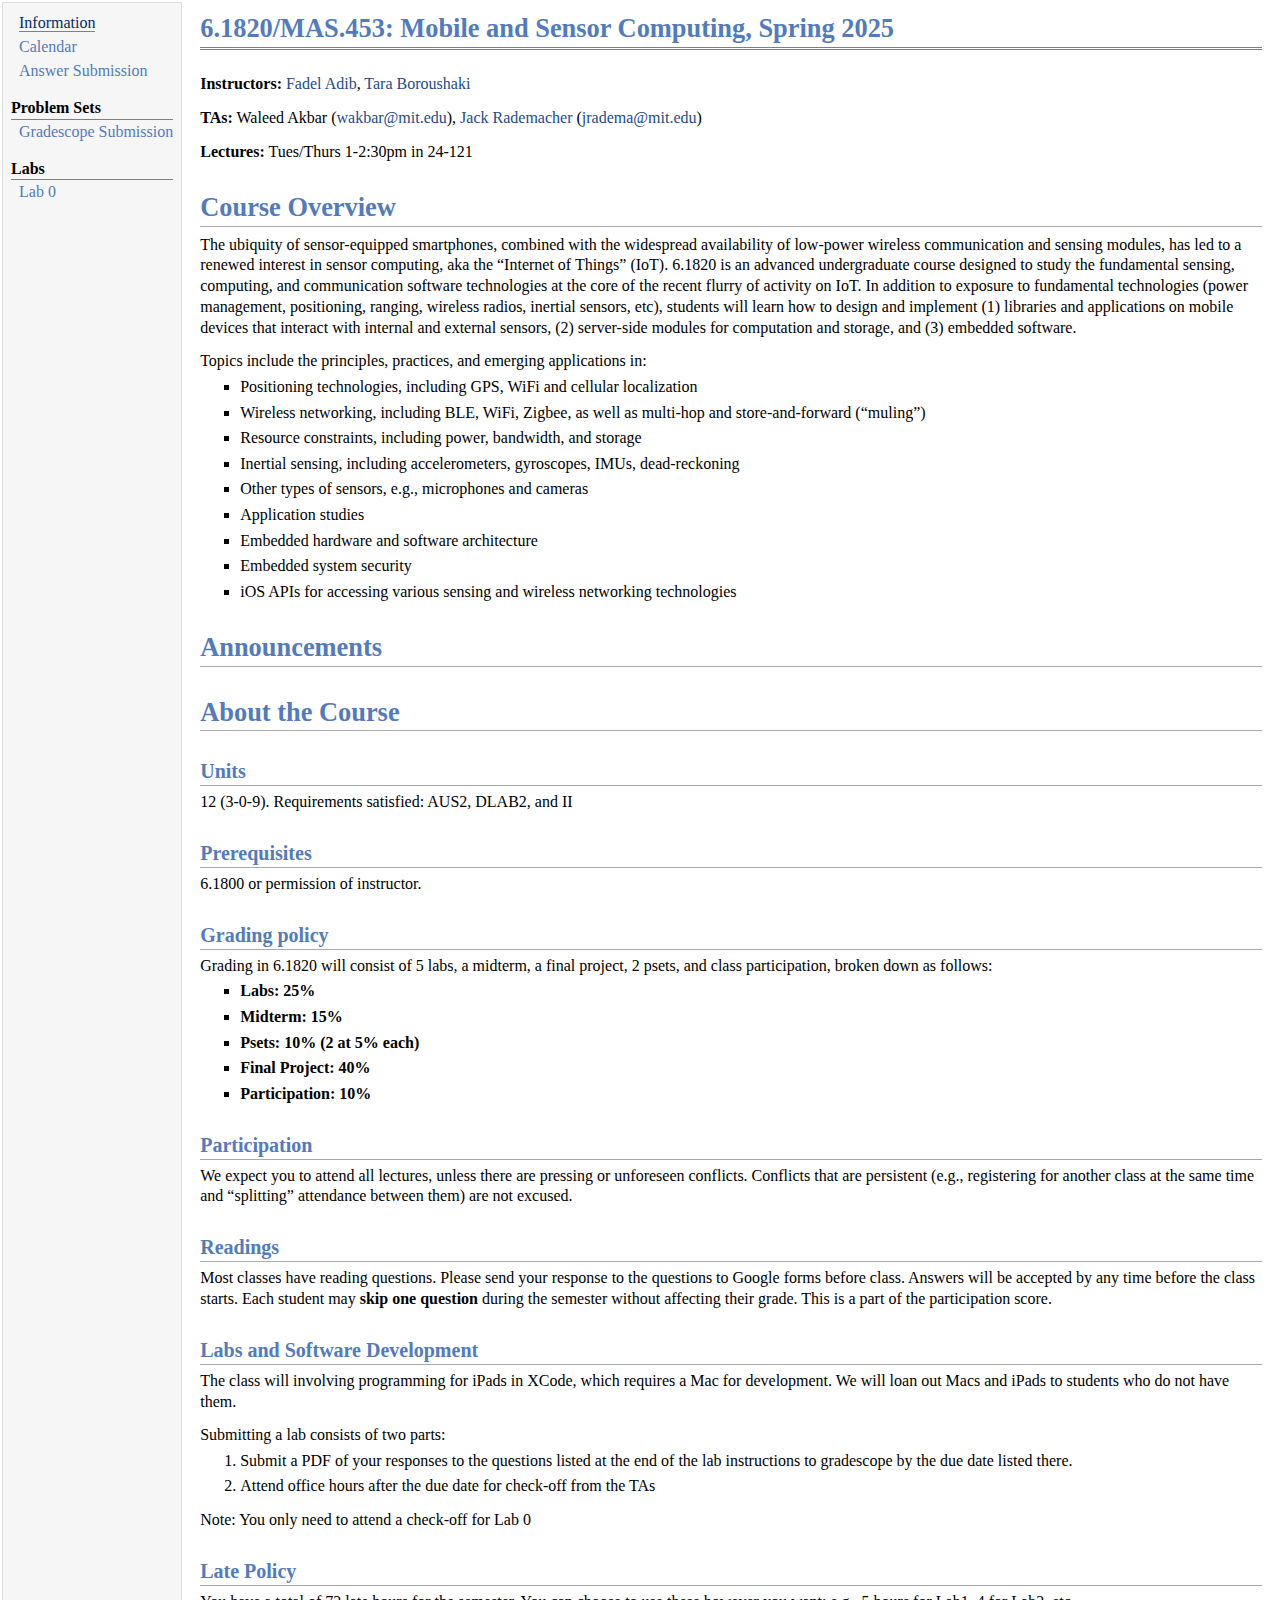
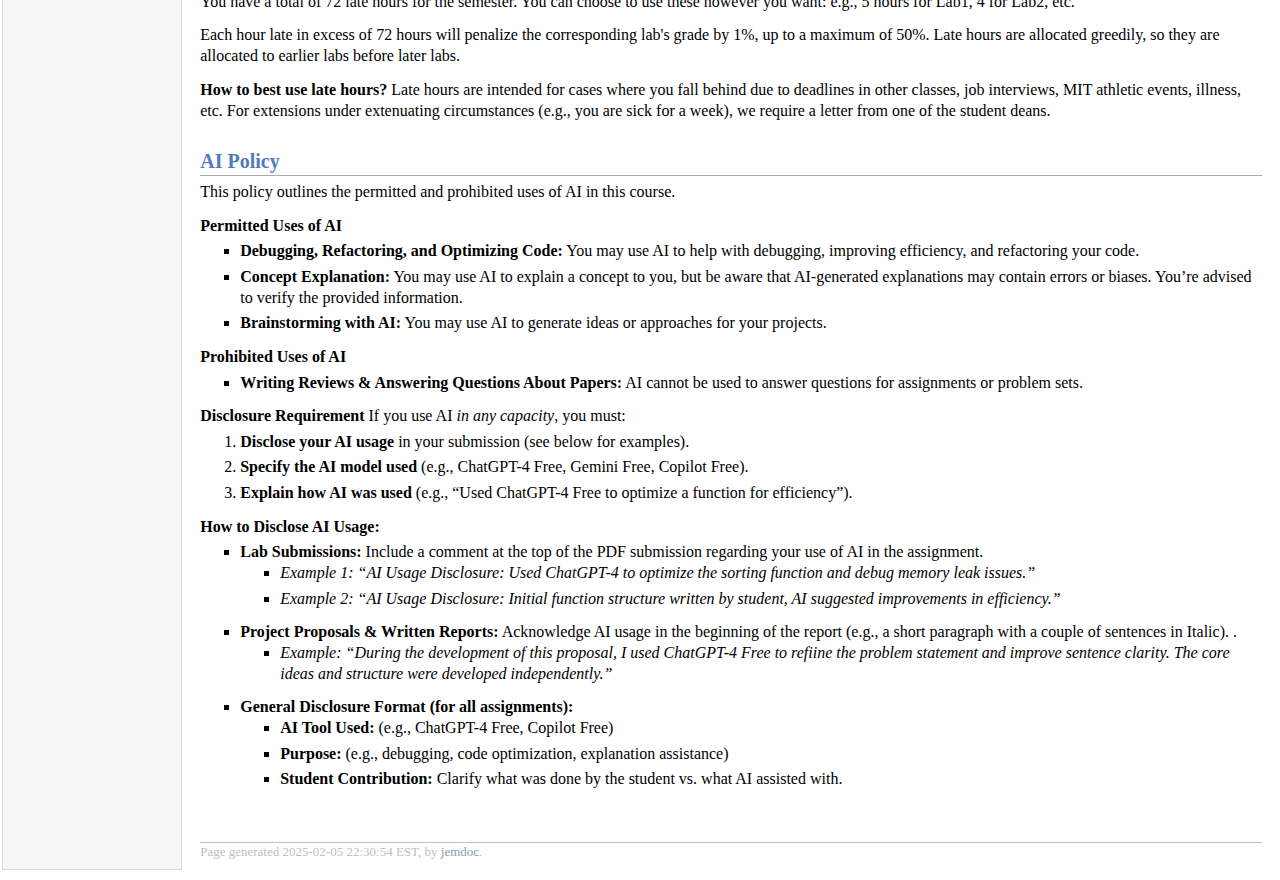
<file: index.html>
<!DOCTYPE html PUBLIC "-//W3C//DTD XHTML 1.1//EN"
  "http://www.w3.org/TR/xhtml11/DTD/xhtml11.dtd">
<html xmlns="http://www.w3.org/1999/xhtml" xml:lang="en">
<head>
<meta name="generator" content="jemdoc, see http://jemdoc.jaboc.net/" />
<meta http-equiv="Content-Type" content="text/html;charset=utf-8" />
<link rel="stylesheet" href="jemdoc.css" type="text/css" />
<title>6.1820/MAS.453: Mobile and Sensor Computing, Spring 2025</title>
</head>
<body>
<table summary="Table for page layout." id="tlayout">
<tr valign="top">
<td id="layout-menu">
<div class="menu-item"><a href="index.html" class="current">Information</a></div>
<div class="menu-item"><a href="calendar.html">Calendar</a></div>
<div class="menu-item"><a href="answers.html">Answer&nbsp;Submission</a></div>
<div class="menu-category">Problem Sets</div>
<div class="menu-item"><a href="https://www.gradescope.com/courses/973712">Gradescope&nbsp;Submission</a></div>
<div class="menu-category">Labs</div>
<div class="menu-item"><a href="labs/lab0.html">Lab&nbsp;0</a></div>
</td>
<td id="layout-content">
<div id="toptitle">
<h1>6.1820/MAS.453: Mobile and Sensor Computing, Spring 2025</h1>
</div>
<p><b>Instructors:</b> <a href="http://www.mit.edu/~fadel/">Fadel Adib</a>, <a href="https://tara-boroushaki.com/">Tara Boroushaki</a></p>
<p><b>TAs:</b> Waleed Akbar (<a href="mailto:wakbar@mit.edu">wakbar@mit.edu</a>), <a href="https://jackrademacher.me/">Jack Rademacher</a> (<a href="mailto:jradema@mit.edu">jradema@mit.edu</a>)</p>
<p><b>Lectures:</b> Tues/Thurs 1-2:30pm in 24-121</p>
<h1>Course Overview</h1>
<p>The ubiquity of sensor-equipped smartphones, combined with the
widespread availability of low-power wireless communication and
sensing modules, has led to a renewed interest in sensor computing,
aka the “Internet of Things” (IoT). 6.1820 is an advanced undergraduate
course designed to study the fundamental sensing, computing, and
communication software technologies at the core of the recent flurry
of activity on IoT. In addition to exposure to fundamental
technologies (power management, positioning, ranging, wireless radios,
inertial sensors, etc), students will learn how to design and
implement (1) libraries and applications on mobile devices that
interact with internal and external sensors, (2) server-side modules
for computation and storage, and (3) embedded software.</p>
<p>Topics include the principles, practices, and emerging applications in:</p>
<ul>
<li><p>Positioning technologies, including GPS, WiFi and cellular localization</p>
</li>
<li><p>Wireless networking, including BLE, WiFi, Zigbee, as well as multi-hop and store-and-forward (&ldquo;muling&rdquo;)</p>
</li>
<li><p>Resource constraints, including power, bandwidth, and storage</p>
</li>
<li><p>Inertial sensing, including accelerometers, gyroscopes, IMUs, dead-reckoning</p>
</li>
<li><p>Other types of sensors, e.g., microphones and cameras</p>
</li>
<li><p>Application studies</p>
</li>
<li><p>Embedded hardware and software architecture</p>
</li>
<li><p>Embedded system security</p>
</li>
<li><p>iOS APIs for accessing various sensing and wireless networking technologies</p>
</li>
</ul>
<h1>Announcements</h1>
<h1>About the Course</h1>
<h2>Units</h2>
<p>12 (3-0-9). Requirements satisfied: AUS2, DLAB2, and II</p>
<h2>Prerequisites</h2>
<p>6.1800 or permission of instructor.</p>
<h2>Grading policy</h2>
<p>Grading in 6.1820 will consist of 5 labs, a midterm, a final project, 2 psets,
and class participation, broken down as follows:</p>
<ul>
<li><p><b>Labs: 25%</b></p>
</li>
<li><p><b>Midterm: 15%</b></p>
</li>
<li><p><b>Psets: 10% (2 at 5% each)</b></p>
</li>
<li><p><b>Final Project: 40%</b></p>
</li>
<li><p><b>Participation: 10%</b></p>
</li>
</ul>
<h2>Participation</h2>
<p>We expect you to attend all lectures, unless there are pressing or
unforeseen conflicts. Conflicts that are persistent (e.g., registering
for another class at the same time and &ldquo;splitting&rdquo; attendance between
them) are not excused.</p>
<h2>Readings</h2>
<p>Most classes have reading questions. Please send your response to the
questions to Google forms
before class. Answers
will be accepted by any time before the class starts. Each student may
<b>skip one question</b> during the semester without affecting their
grade. This is a part of the participation score.</p>
<h2>Labs and Software Development</h2>
<p>The class will involving programming for iPads in XCode, which
requires a Mac for development. We will loan out Macs and iPads to students
who do not have them.</p>
<p>Submitting a lab consists of two parts: </p>
<ol>
<li><p>Submit a PDF of your responses to the questions listed at the end of the lab instructions to gradescope by the due date listed there.</p>
</li>
<li><p>Attend office hours after the due date for check-off from the TAs</p>
</li>
</ol>
<p>Note: You only need to attend a check-off for Lab 0</p>
<h2>Late Policy</h2>
<p>You have a total of 72 late hours for the semester. You can choose to use these
however you want: e.g., 5 hours for Lab1, 4 for Lab2, etc.</p>
<p>Each hour late in excess of 72 hours will penalize the corresponding lab's grade by
1%, up to a maximum of 50%. Late hours are allocated greedily, so they are allocated
to earlier labs before later labs.</p>
<p><b>How to best use late hours?</b> Late hours are intended for cases where you fall behind
due to deadlines in other classes, job interviews, MIT athletic events, illness, etc.
For extensions under extenuating circumstances (e.g., you are sick for a week), we
require a letter from one of the student deans.</p>
<h2>AI Policy</h2>
<p>This policy outlines the permitted and prohibited uses of AI in this course.</p>
<p><b>Permitted Uses of AI</b></p>
<ul>
<li><p><b>Debugging, Refactoring, and Optimizing Code:</b> You may use AI to help with debugging, improving efficiency, and refactoring your code.</p>
</li>
<li><p><b>Concept Explanation:</b> You may use AI to explain a concept to you, but be aware that AI-generated explanations may contain errors or biases. You’re advised to verify the provided information.</p>
</li>
<li><p><b>Brainstorming with AI:</b> You may use AI to generate ideas or approaches for your projects.</p>
</li>
</ul>
<p><b>Prohibited Uses of AI</b></p>
<ul>
<li><p><b>Writing Reviews &amp; Answering Questions About Papers:</b> AI cannot be used to answer questions for assignments or problem sets.</p>
</li>
</ul>
<p><b>Disclosure Requirement</b>
If you use AI <i>in any capacity</i>, you must:</p>
<ol>
<li><p><b>Disclose your AI usage</b> in your submission (see below for examples).</p>
</li>
<li><p><b>Specify the AI model used</b> (e.g., ChatGPT-4 Free, Gemini Free, Copilot Free).</p>
</li>
<li><p><b>Explain how AI was used</b> (e.g., &ldquo;Used ChatGPT-4 Free to optimize a function for efficiency&rdquo;).</p>
</li>
</ol>
<p><b>How to Disclose AI Usage:</b></p>
<ul>
<li><p><b>Lab Submissions:</b> Include a comment at the top of the PDF submission regarding your use of AI in the assignment. </p>
<ul>
<li><p><i>Example 1:  &ldquo;AI Usage Disclosure: Used ChatGPT-4 to optimize the sorting function and debug memory leak issues.&rdquo;</i></p>
</li>
<li><p><i>Example 2: &ldquo;AI Usage Disclosure: Initial function structure written by student, AI suggested improvements in efficiency.&rdquo;</i></p>
</li>
</ul>

</li>
</ul>
<ul>
<li><p><b>Project Proposals &amp; Written Reports:</b> Acknowledge AI usage in the beginning of the report (e.g., a short paragraph with a couple of sentences in Italic). .</p>
<ul>
<li><p><i>Example: &ldquo;During the development of this proposal, I used ChatGPT-4 Free to refiine the problem statement and improve sentence clarity. The core ideas and structure were developed independently.&rdquo;</i></p>
</li>
</ul>

</li>
</ul>
<ul>
<li><p><b>General Disclosure Format (for all assignments):</b></p>
<ul>
<li><p><b>AI Tool Used:</b> (e.g., ChatGPT-4 Free, Copilot Free)</p>
</li>
<li><p><b>Purpose:</b> (e.g., debugging, code optimization, explanation assistance)</p>
</li>
<li><p><b>Student Contribution:</b> Clarify what was done by the student vs. what AI assisted with.</p>
</li>
</ul>

</li>
</ul>
<div id="footer">
<div id="footer-text">
Page generated 2025-02-05 22:30:54 EST, by <a href="http://jemdoc.jaboc.net/">jemdoc</a>.
</div>
</div>
</td>
</tr>
</table>
</body>
</html>
</file>
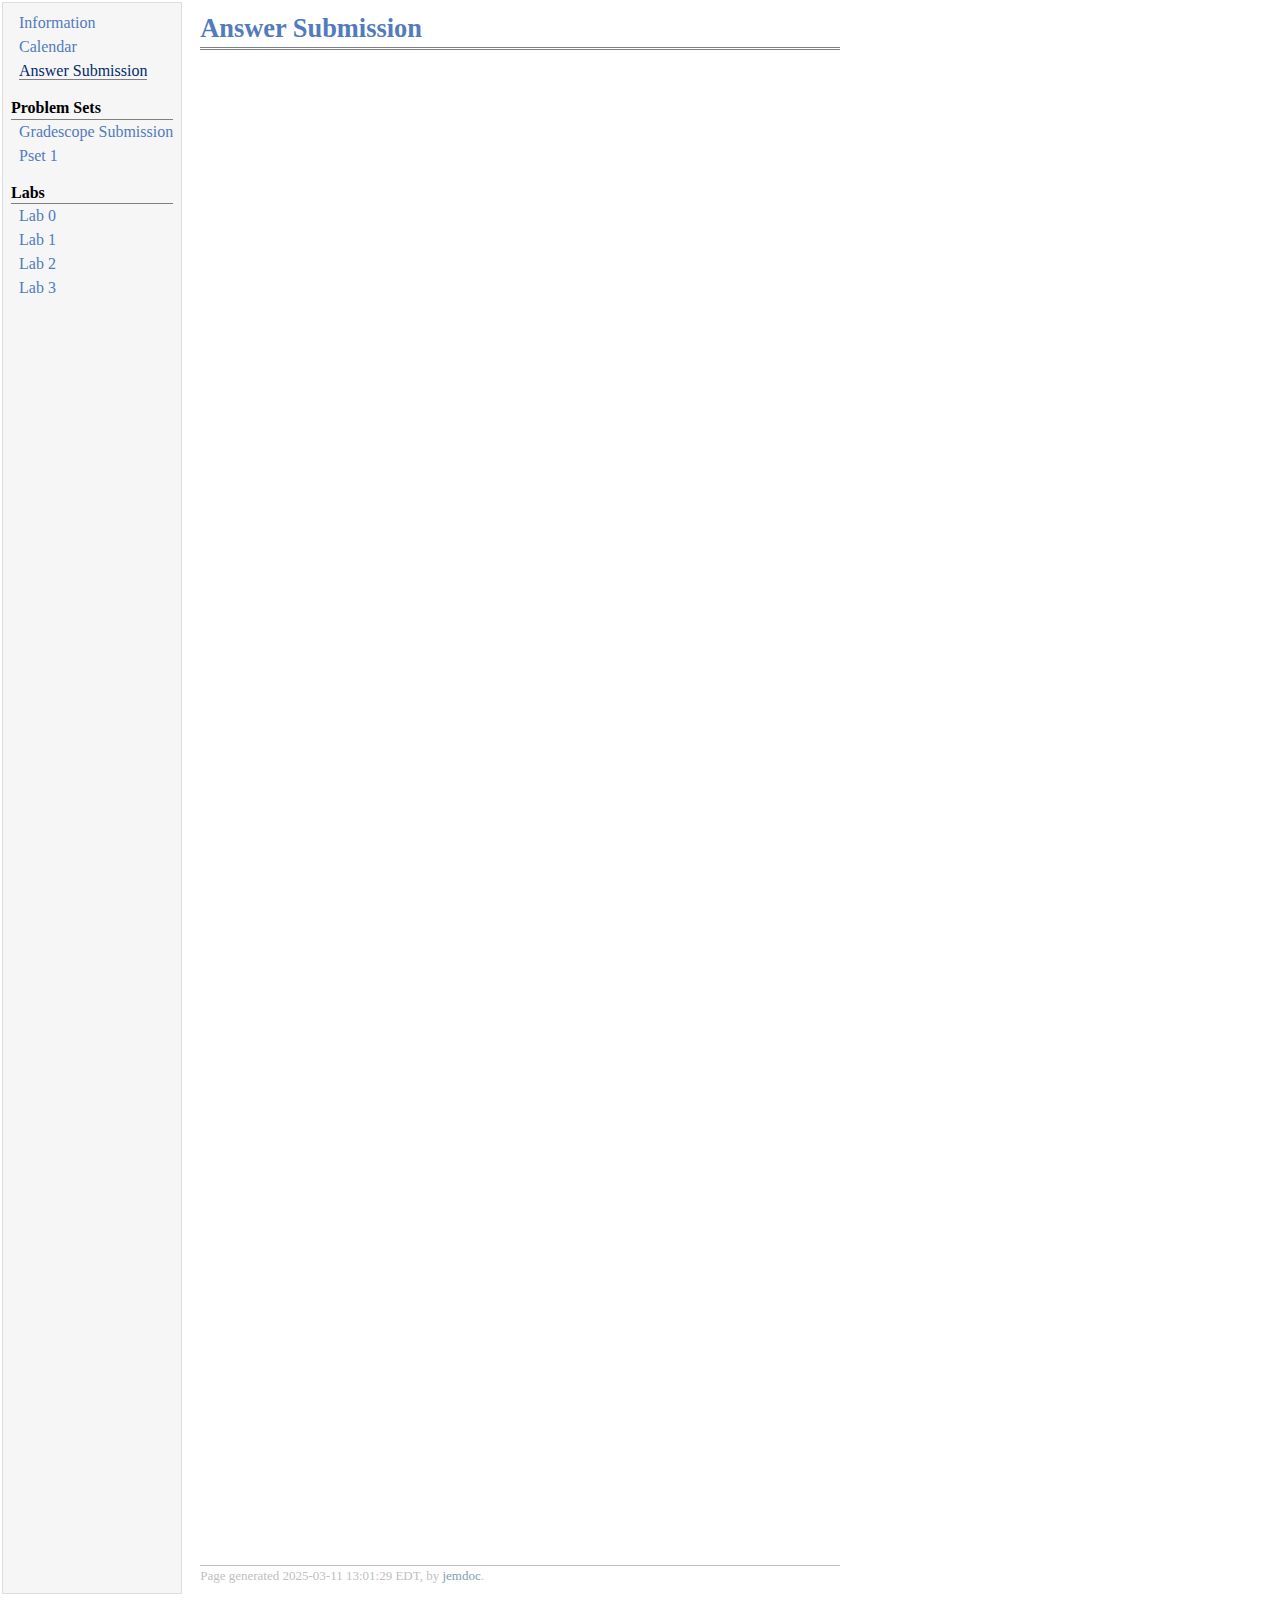
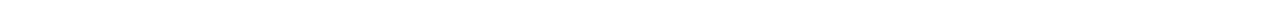
<file: answers.html>
<!DOCTYPE html PUBLIC "-//W3C//DTD XHTML 1.1//EN"
  "http://www.w3.org/TR/xhtml11/DTD/xhtml11.dtd">
<html xmlns="http://www.w3.org/1999/xhtml" xml:lang="en">
<head>
<meta name="generator" content="jemdoc, see http://jemdoc.jaboc.net/" />
<meta http-equiv="Content-Type" content="text/html;charset=utf-8" />
<link rel="stylesheet" href="jemdoc.css" type="text/css" />
<title>Answer Submission</title>
</head>
<body>
<table summary="Table for page layout." id="tlayout">
<tr valign="top">
<td id="layout-menu">
<div class="menu-item"><a href="index.html">Information</a></div>
<div class="menu-item"><a href="calendar.html">Calendar</a></div>
<div class="menu-item"><a href="answers.html" class="current">Answer&nbsp;Submission</a></div>
<div class="menu-category">Problem Sets</div>
<div class="menu-item"><a href="https://www.gradescope.com/courses/973712">Gradescope&nbsp;Submission</a></div>
<div class="menu-item"><a href="psets/6_1829_PSet_1___2025.pdf">Pset&nbsp;1</a></div>
<div class="menu-category">Labs</div>
<div class="menu-item"><a href="labs/lab0.html">Lab&nbsp;0</a></div>
<div class="menu-item"><a href="labs/lab1.html">Lab&nbsp;1</a></div>
<div class="menu-item"><a href="labs/lab2.html">Lab&nbsp;2</a></div>
<div class="menu-item"><a href="labs/lab3.html">Lab&nbsp;3</a></div>
</td>
<td id="layout-content">
<div id="toptitle">
<h1>Answer Submission</h1>
</div>
<p><iframe src="https://docs.google.com/forms/d/e/1FAIpQLScChxcM2x_5U9zTRDFBHjefd4LJbiVZ0qibUjwQsIkrjND7ug/viewform?embedded=true" width="640" height="1433" frameborder="0" marginheight="0" marginwidth="0">Loading…</iframe></p>
<div id="footer">
<div id="footer-text">
Page generated 2025-03-11 13:01:29 EDT, by <a href="http://jemdoc.jaboc.net/">jemdoc</a>.
</div>
</div>
</td>
</tr>
</table>
</body>
</html>
</file>
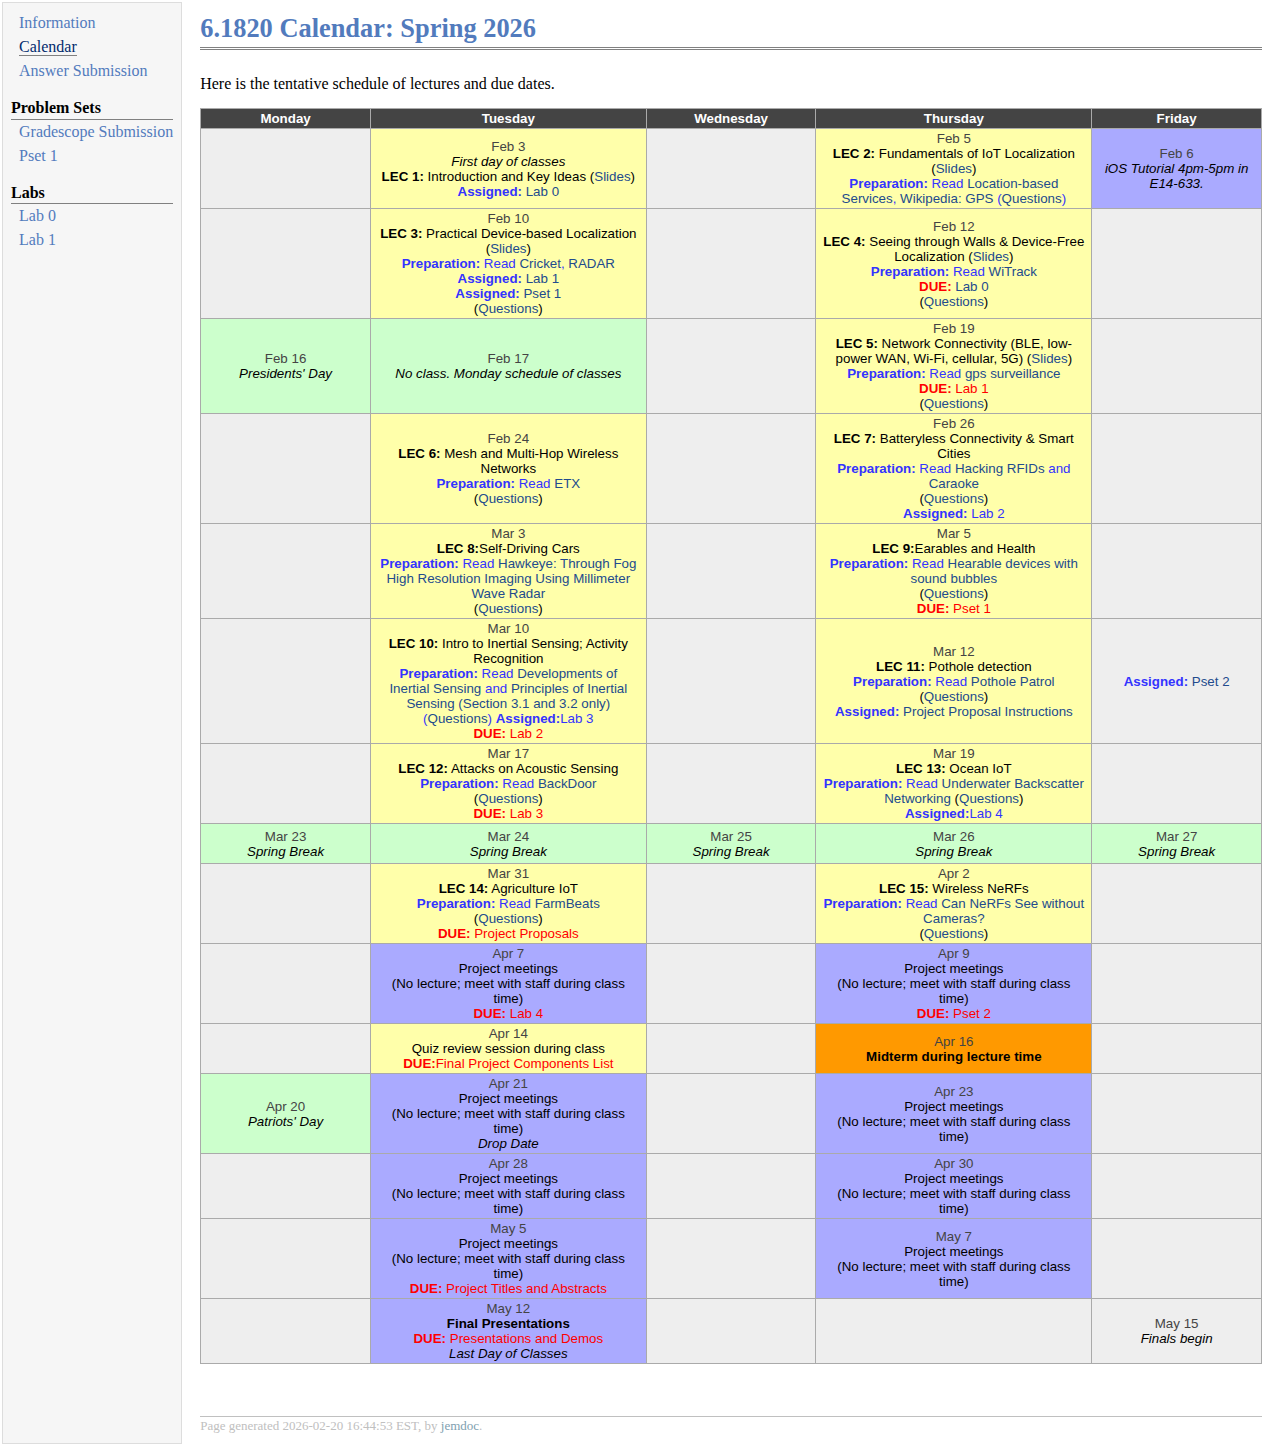
<file: calendar.html>
<!DOCTYPE html PUBLIC "-//W3C//DTD XHTML 1.1//EN"
  "http://www.w3.org/TR/xhtml11/DTD/xhtml11.dtd">
<html xmlns="http://www.w3.org/1999/xhtml" xml:lang="en">
<head>
<meta name="generator" content="jemdoc, see http://jemdoc.jaboc.net/" />
<meta http-equiv="Content-Type" content="text/html;charset=utf-8" />
<link rel="stylesheet" href="jemdoc.css" type="text/css" />
<title>6.1820 Calendar: Spring 2026</title>
</head>
<body>
<table summary="Table for page layout." id="tlayout">
<tr valign="top">
<td id="layout-menu">
<div class="menu-item"><a href="index.html">Information</a></div>
<div class="menu-item"><a href="calendar.html" class="current">Calendar</a></div>
<div class="menu-item"><a href="answers.html">Answer&nbsp;Submission</a></div>
<div class="menu-category">Problem Sets</div>
<div class="menu-item"><a href="https://www.gradescope.com/courses/1248810">Gradescope&nbsp;Submission</a></div>
<div class="menu-item"><a href="psets/6_1829_PSet_1___2026_noIMU.pdf">Pset&nbsp;1</a></div>
<div class="menu-category">Labs</div>
<div class="menu-item"><a href="labs/lab0.html">Lab&nbsp;0</a></div>
<div class="menu-item"><a href="labs/lab1.html">Lab&nbsp;1</a></div>
</td>
<td id="layout-content">
<div id="toptitle">
<h1>6.1820 Calendar: Spring 2026</h1>
</div>
<p>Here is the tentative schedule of lectures and due dates.</p>
<style>
table.calendar {
    font-family: arial, helvetica;
    font-size: 10pt;
    empty-cells: show;
    border: 1px solid #000000;
    border-collapse: collapse;
    width: 100%;
    margin: 0;
    padding: 0;
}
table.calendar tr td {
    border: 1px solid #aaaaaa;
}
table.calendar tr {
    vertical-align: center;
    height: 3em;
    background: #eeeeee;
}
table.calendar thead tr {
    text-align: center;
    background: #444444;
    color: #ffffff;
    height: auto;
    font-weight: bold;
}
.lecture {
    background: #ffffaa;
}
.recitation {
    background: #cccc99;
}
.tutorial {
    background: #dddd55;
}
.quiz {
    background: #ff9900;
}
.holiday {
    background: #ccffcc;
}
.special {
    background: #aaaaff;
}
.important {
    background: #ffaaaa;
}
.reading {
    color: #3333ff;
}
.deadline {
    color: #ff0000;
}
.assignment {
    color: #0aa00a;
}
.date {
    color: #444444;
}
.due {
    background: #ffaaaa;
}
</style>
<table class="calendar" cellspacing="0" cellpadding="6" width="100%">
 <thead>
  <tr>
   <td width="16%">Monday</td><td width="26%">Tuesday</td>
   <td width="16%">Wednesday</td><td width="26%">Thursday</td>
   <td width="16%">Friday</td>
  </tr>
 </thead>

<tr> <!-- week of Feb 2 -->
  <td id="2026-2-2"></td>

  <!-- FULL LINKS 2026-2-3
    <td id="2026-2-3" class="lecture"><span class="date">Feb 3</span><br />
      <i>First day of classes</i> <br />
      <b>LEC 1:</b> Introduction and Key Ideas (<a href="./lectures/lec1-slides-2026.pdf" target="_blank">Slides</a>)<br />
      <span class="reading"><b>Assigned:</b> <a href="labs/lab0.html">Lab 0</a></span>
    </td>
  -->

  <td id="2026-2-3" class="lecture"><span class="date">Feb 3</span><br />
    <i>First day of classes</i> <br />
    <b>LEC 1:</b> Introduction and Key Ideas (<a href="./lectures/lec1-slides-2026.pdf" target="_blank">Slides</a>)<br />
    <span class="reading"><b>Assigned:</b> <a href="labs/lab0.html">Lab 0</a></span>
  </td>

  <td id="2026-2-4"></td>

  <!-- FULL LINKS 2026-2-5
    <td id="2026-2-5" class="lecture"><span class="date">Feb 5</span><br />
      <b>LEC 2:</b> Fundamentals of IoT Localization (<a href="./lectures/Lec2-slides-localization-2025.pdf" target="_blank">Slides</a>)<br />
      <span class="reading"><b>Preparation:</b> Read
      <a href="http://onlinelibrary.wiley.com.libproxy.mit.edu/doi/10.1002/0470092335.ch6/pdf" target="_blank">Location-based Services</a>,
      <a href="https://en.wikipedia.org/wiki/Global_Positioning_System" target="_blank">Wikipedia: GPS</a>
      (<a href="questions.html?q=q-lec2">Questions</a>)</span>
    </td>
  -->

  <td id="2026-2-5" class="lecture"><span class="date">Feb 5</span><br />
    <b>LEC 2:</b> Fundamentals of IoT Localization (<a href="./lectures/Lec2-slides-localization-2026.pdf" target="_blank">Slides</a>)<br />
      <span class="reading"><b>Preparation:</b> Read
      <a href="http://onlinelibrary.wiley.com.libproxy.mit.edu/doi/10.1002/0470092335.ch6/pdf" target="_blank">Location-based Services</a>,
      <a href="https://en.wikipedia.org/wiki/Global_Positioning_System" target="_blank">Wikipedia: GPS</a>
    (<a href="questions.html?q=q-lec2">Questions</a>)</span>
  </td>

  <td id="2026-2-6" class="special"><span class="date">Feb 6</span><br /><i>iOS Tutorial 4pm-5pm in E14-633.</i></td>
</tr>

<tr> <!-- week of Feb 9 -->
  <td id="2026-2-9"></td>

<!-- FULL LINKS 2026-2-10
  <td id="2026-2-10" class="lecture"><span class="date">Feb 10</span><br />
    <b>LEC 3:</b> Practical Device-based Localization (<a href="./lectures/Lec3-slides-localization-2025.pdf" target="_blank">Slides</a>)<br />
    <span class="reading"><b>Preparation:</b> Read
      <a href="http://nms.lcs.mit.edu/papers/cricket.pdf" target="_blank">Cricket</a>,
      <a href="https://www.microsoft.com/en-us/research/wp-content/uploads/2016/02/infocom2000.pdf" target="_blank">RADAR</a></span><br />
    <span class="reading"><b>Assigned:</b> <a href="labs/lab1.html">Lab 1</a></span><br />
    <span class="reading"><b>Assigned:</b> <a href="psets/6_1829_PSet_1___2026.pdf">Pset 1</a></span><br />
    (<a href="questions.html?q=q-lec3">Questions</a>)</span>
  </td>
  -->

  <td id="2026-2-10" class="lecture"><span class="date">Feb 10</span><br />
    <b>LEC 3:</b> Practical Device-based Localization (<a href="./lectures/Lec3-slides-localization-2026.pdf" target="_blank">Slides</a>)<br />
    <span class="reading"><b>Preparation:</b> Read
      <a href="https://dl.acm.org/doi/pdf/10.1145/345910.345917" target="_blank">Cricket</a>,
      <a href="https://www.microsoft.com/en-us/research/wp-content/uploads/2016/02/infocom2000.pdf" target="_blank">RADAR</a></span><br />
    <span class="reading"><b>Assigned:</b> <a href="labs/lab1.html">Lab 1</a></span><br />
    <span class="reading"><b>Assigned:</b> <a href="psets/6_1829_PSet_1___2026_noIMU.pdf">Pset 1</a></span><br />
    (<a href="questions.html?q=q-lec3">Questions</a>)</span>
  </td>

  <td id="2026-2-11"></td>

<!-- FULL LINKS 2026-2-12
    <td id="2026-2-12" class="lecture"><span class="date">Feb 12</span><br />
      <b>LEC 4:</b> Seeing through Walls & Device-Free Localization (<a href="./lectures/Lec4-slides-DfP-2025.pdf" target="_blank">Slides</a>)<br />
      <span class="reading"><b>Preparation:</b> Read
      <a href="http://witrack.csail.mit.edu/witrack-paper.pdf" target="_blank">WiTrack</a></span><br/>
      <span class="deadline"><b>DUE:</b> <a href="labs/lab0.html">Lab 0</a></span><br/>
      (<a href="questions.html?q=q-lec4">Questions</a>)
    </td>
  -->

    <td id="2026-2-12" class="lecture"><span class="date">Feb 12</span><br />
    <b>LEC 4:</b> Seeing through Walls & Device-Free Localization (<a href="./lectures/Lec4-slides-DfP-2026.pdf" target="_blank">Slides</a>)<br />
    <span class="reading"><b>Preparation:</b> Read
      <a href="http://witrack.csail.mit.edu/witrack-paper.pdf" target="_blank">WiTrack</a></span><br/>
    <span class="deadline"><b>DUE:</b> <a >Lab 0</a></span><br/>
    (<a href="questions.html?q=q-lec4">Questions</a>)
  </td>

  <td id="2026-2-13"></td>
</tr>

<tr> <!-- week of Feb 16 -->
  <td id="2026-2-16" class="holiday"><span class="date">Feb 16</span><br />
    <i>Presidents' Day</i></td>

  <td id="2026-2-17" class="holiday"><span class="date">Feb 17</span><br />
    <i>No class. Monday schedule of classes</i></td>

  <td id="2025-2-18"></td>

<!-- FULL LINKS 2026-2-19
    <td id="2025-2-19" class="lecture"><span class="date">Feb 19</span><br />
    <b>LEC 5:</b> Network Connectivity (BLE, low-power WAN, Wi-Fi, cellular, 5G) (<a href="./lectures/lec5-slides-connectivity-2025.pdf" target="_blank">Slides</a>)<br />
    <span class="reading"><b>Preparation:</b> Read
    <a href="./materials/AirtagsReading.pdf" target="_blank">gps surveillance</a></span><br />
    <span class="deadline"><b>DUE:</b> Lab 1</span><br/>
    (<a href="questions.html?q=q-lec5">Questions</a>)
  </td>
  -->

    <td id="2025-2-19" class="lecture"><span class="date">Feb 19</span><br />
    <b>LEC 5:</b> Network Connectivity (BLE, low-power WAN, Wi-Fi, cellular, 5G) (<a href="./lectures/lec5-slides-connectivity-2026.pdf" target="_blank">Slides</a>)<br />
    <span class="reading"><b>Preparation:</b> Read
    <a href="./materials/AirtagsReading.pdf" target="_blank">gps surveillance</a></span><br />
    <span class="deadline"><b>DUE:</b> Lab 1</span><br/>
    (<a href="questions.html?q=q-lec5">Questions</a>)
  </td>

  <td id="2025-2-20"></td>
</tr>

<tr> <!-- week of Feb 23 -->
  <td id="2026-2-23"></td>

<!-- FULL LINKS 2026-2-24
  <td id="2025-2-24" class="lecture"><span class="date">Feb 24</span><br />
    <b>LEC 6:</b> Mesh and Multi-Hop Wireless Networks (<a href="./lectures/lec6-ETXMesh-2025.pdf" target="_blank">Slides</a>)<br />
    <span class="reading"><b>Preparation:</b> Read
    <a href="https://pdos.csail.mit.edu/papers/grid:mobicom03/paper.pdf" target="_blank">ETX</a></span><br/>
    (<a href="questions.html?q=q-lec6">Questions</a>)
  </td>
-->
  <td id="2025-2-24" class="lecture"><span class="date">Feb 24</span><br />
    <b>LEC 6:</b> Mesh and Multi-Hop Wireless Networks <br />
    <span class="reading"><b>Preparation:</b> Read
    <a href="https://pdos.csail.mit.edu/papers/grid:mobicom03/paper.pdf" target="_blank">ETX</a></span><br/>
    (<a href="questions.html?q=q-lec6">Questions</a>)
  </td>

  <td id="2025-2-25"></td>

<!-- FULL LINKS 2026-2-26
  <td id="2025-2-26" class="lecture"><span class="date">Feb 26</span><br />
    <b>LEC 7:</b> Batteryless Connectivity & Smart Cities (<a href="./lectures/Lec7-slides-backscatter-2025.pdf" target="_blank">Slides</a>)<br />
    <span class="reading"><b>Preparation:</b> Read
    <a href="https://web.cs.ucla.edu/~omid/Papers/Mobicom18a.pdf" target="_blank">Hacking RFIDs</a> and <a href="https://conferences.sigcomm.org/sigcomm/2015/pdf/papers/p297.pdf">Caraoke</a></span><br />
    (<a href="questions.html?q=q-lec7">Questions</a>) </br>  
     <span class="reading"><b>Assigned:</b> Lab 2</span>
  </td>
-->

  <td id="2025-2-26" class="lecture"><span class="date">Feb 26</span><br />
    <b>LEC 7:</b> Batteryless Connectivity & Smart Cities <br />
    <span class="reading"><b>Preparation:</b> Read
    <a href="https://web.cs.ucla.edu/~omid/Papers/Mobicom18a.pdf" target="_blank">Hacking RFIDs</a> and <a href="https://conferences.sigcomm.org/sigcomm/2015/pdf/papers/p297.pdf">Caraoke</a></span><br />
    (<a href="questions.html?q=q-lec7">Questions</a>) </br>  
     <span class="reading"><b>Assigned:</b> Lab 2</span>
  </td>

  <td id="2025-2-27"></td>
</tr>

<tr> <!-- week of Mar 2 -->
  <td id="2025-3-2"></td>


  <td id="2025-3-3" class="lecture"><span class="date">Mar 3</span><br />
    <b>LEC 8:</b>Self-Driving Cars <br />
    <span class="reading"><b>Preparation:</b> Read
    <a href="https://openaccess.thecvf.com/content_CVPR_2020/papers/Guan_Through_Fog_High-Resolution_Imaging_Using_Millimeter_Wave_Radar_CVPR_2020_paper.pdf" target="_blank">Hawkeye: Through Fog High Resolution Imaging Using Millimeter Wave Radar</a></span><br />
    (<a href="questions.html?q=q-lec8">Questions</a>)<br/>


  <td id="2025-3-4"></td>


    <td id="2025-3-5" class="lecture"><span class="date">Mar 5</span><br />
    <b>LEC 9:</b>Earables and Health <br />
    <span class="reading"><b>Preparation:</b> Read
    <a href="https://www.nature.com/articles/s41928-024-01276-z.epdf?sharing_token=UBEcecaT-LOl28[…]XzLC8-DV5LB4nhalyrysnXenNHfMmw9RATWLqfYyBJys5frFCnFNmAiaU8%3D">Hearable devices with sound bubbles</a></span><br/>
    (<a >Questions</a>)<br/>
    <span class="deadline"><b>DUE:</b> Pset 1</span>

  </td>

  <td id="2025-3-6"></td>
</tr>

<tr> <!-- week of Mar 9 -->
  <td id="2025-3-9"></td>



    <td id="2025-3-10" class="lecture"><span class="date">Mar 10</span><br />
    <b>LEC 10:</b> Intro to Inertial Sensing; Activity Recognition <br />
    <span class="reading"><b>Preparation:</b> Read
    <a href="https://app.knovel.com/s.v?ZmDLuHfH">Developments of Inertial Sensing</a>
    and <a href="https://app.knovel.com/s.v?hwJWJdZf">Principles of Inertial Sensing (Section 3.1 and 3.2 only)</a><br/>(<a href="questions.html?q=q-lec10">Questions</a>)</span>
    <span class="reading"><b>Assigned:</b>Lab 3</span><br />
    <span class="deadline"><b>DUE:</b> Lab 2</span>
  </td>

  <td id="2025-3-11"></td>


  <td id="2025-3-12" class="lecture"><span class="date">Mar 12</span><br />
    <b>LEC 11:</b> Pothole detection <br />
    <span class="reading"><b>Preparation:</b> Read
    <a href="https://dl.acm.org/doi/pdf/10.1145/1378600.1378605" target="_blank">Pothole Patrol</a></span><br />
    (<a href="questions.html?q=q-lec11">Questions</a>)<br/>
    <span class="reading"><b>Assigned:</b> <a target="_blank">Project Proposal Instructions</a></span>

  </td>

  

<!-- FULL LINKS 2026-3-13
  <td id="2025-3-13">
  <span class="reading"><b>Assigned:</b> <a href="psets/6mobile_PSet_2_2025.pdf" target="_blank">Pset 2</a></span><br />
  </td>
</tr>
-->
  <td id="2025-3-13">
  <span class="reading"><b>Assigned:</b> <a target="_blank">Pset 2</a></span><br />
  </td>
</tr>

<tr> <!-- week of Mar 16 -->
  <td id="2025-3-16"></td>

<!-- FULL LINKS 2026-3-27
 <td id="2025-3-27" class="lecture"><span class="date">Mar 17</span><br />
    <b>LEC 12:</b> Attacks on Acoustic Sensing (<a href="./lectures/Lec12-slides-backdoor-2025.pdf" target="_blank">Slides</a>)<br />
    <span class="reading"><b>Preparation:</b> Read
    <a href="https://synrg.csl.illinois.edu/papers/backdoor_mobisys17.pdf" target="_blank">BackDoor</a></span><br />
    (<a href="questions.html?q=q-lec12">Questions</a>)<br/>
    <span class="deadline"><b>DUE:</b> Lab 3</span>
  </td>
  -->

   <td id="2025-3-27" class="lecture"><span class="date">Mar 17</span><br />
    <b>LEC 12:</b> Attacks on Acoustic Sensing<br />
    <span class="reading"><b>Preparation:</b> Read
    <a href="https://synrg.csl.illinois.edu/papers/backdoor_mobisys17.pdf" target="_blank">BackDoor</a></span><br />
    (<a href="questions.html?q=q-lec12">Questions</a>)<br/>
    <span class="deadline"><b>DUE:</b> Lab 3</span>
  </td>

  <td id="2025-3-18"></td>

 

<!-- FULL LINKS 2026-3-19
  <td id="2025-3-19" class="lecture"><span class="date">Mar 19</span><br />
    <b>LEC 13:</b> Wireless NeRFs (<a href="https://www.mit.edu/~fadel/courses/MAS.wireless/materials/lec8-slides-2<025-part2.pdf" target="_blank">Slides</a>)br />
    <span class="reading"><b>Preparation:</b> Read
    <a href="https://arxiv.org/pdf/2505.22441" target="_blank">Can NeRFs See without Cameras?</a></span><br />
    (<a href="questions.html?q=q-lec13">Questions</a>)<br/>
    <span class="reading"><b>Assigned:</b>Lab 4</span>
    <br />
  </td>
-->

  <td id="2025-3-19" class="lecture"><span class="date">Mar 19</span><br />
    <b>LEC 13:</b> Ocean IoT <br />
    <span class="reading"><b>Preparation:</b> Read
     <a href="http://www.mit.edu/~fadel/papers/PAB-paper.pdf" target="_blank">Underwater Backscatter Networking</a></span>
    (<a href="questions.html?q=q-lec13">Questions</a>)<br/>
    <span class="reading"><b>Assigned:</b>Lab 4</span>
    <br />
  </td>

  <td id="2025-3-20"></td>
</tr>

<tr> <!-- Spring Break -->
  <td id="2025-3-23" class="holiday"><span class="date">Mar 23</span><br /><i>Spring Break</i></td>
  <td id="2025-3-24" class="holiday"><span class="date">Mar 24</span><br /><i>Spring Break</i></td>
  <td id="2025-3-25" class="holiday"><span class="date">Mar 25</span><br /><i>Spring Break</i></td>
  <td id="2025-3-26" class="holiday"><span class="date">Mar 26</span><br /><i>Spring Break</i></td>
  <td id="2025-3-27" class="holiday"><span class="date">Mar 27</span><br /><i>Spring Break</i></td>
</tr>

<tr> <!-- week of Mar 30 -->
  <td id="2025-3-30"></td>

<!-- FULL LINKS 2026-3-31
  <td id="2025-3-31" class="lecture"><span class="date">Mar 31</span><br />
    <b>LEC 14:</b> Agriculture IoT (<a href="./lectures/lec14-slides-Farmbeats-2025.pdf" target="_blank">Slides</a>)<br />
    <span class="reading"><b>Preparation:</b> Read
    <a href="https://www.usenix.org/system/files/conference/nsdi17/nsdi17-vasisht.pdf" target="_blank">FarmBeats</a><br/></span>
    (<a href="questions.html?q=q-lec14">Questions</a>)<br/>
    <span class="deadline"><b>DUE:</b> Project Proposals</span>
  </td>
  -->

  <td id="2025-3-31" class="lecture"><span class="date">Mar 31</span><br />
    <b>LEC 14:</b> Agriculture IoT <br />
    <span class="reading"><b>Preparation:</b> Read
    <a href="https://www.usenix.org/system/files/conference/nsdi17/nsdi17-vasisht.pdf" target="_blank">FarmBeats</a><br/></span>
    (<a href="questions.html?q=q-lec14">Questions</a>)<br/>
    <span class="deadline"><b>DUE:</b> Project Proposals</span>
  </td>

  <td id="2025-4-1"></td>

<!-- FULL LINKS 2026-4-2
  <td id="2025-4-2" class="lecture"><span class="date">Apr 2</span><br />
    <b>LEC 15:</b> Ocean IoT (<a href="./lectures/lec15-slides-oceans-2025.pdf" target="_blank">Slides</a>)<br />
    <span class="reading"><b>Preparation:</b> Read
    <a href="http://www.mit.edu/~fadel/papers/PAB-paper.pdf" target="_blank">Underwater Backscatter Networking</a></span>
    <br/>(<a href="questions.html?q=q-lec15">Questions</a>)
  </td>
-->

  <td id="2025-4-2" class="lecture"><span class="date">Apr 2</span><br />
    <b>LEC 15:</b> Wireless NeRFs <br />
    <span class="reading"><b>Preparation:</b> Read
    <a href="https://arxiv.org/pdf/2505.22441" target="_blank">Can NeRFs See without Cameras?</a></span><br />
    (<a >Questions</a>)<br/>
  </td>


  <td id="2025-4-3"></td>
</tr>

<tr> <!-- week of Apr 6 -->
  <td id="2025-4-6"></td>

  <td id="2025-4-7" class="special"><span class="date">Apr 7</span><br />
    Project meetings<br />(No lecture; meet with staff during class time)<br />
    <span class="deadline"><b>DUE:</b> Lab 4</span>
  </td>

  <td id="2025-4-8"></td>

  <td id="2025-4-9" class="special"><span class="date">Apr 9</span><br />
    Project meetings<br />(No lecture; meet with staff during class time)<br/>
    <span class="deadline"><b>DUE:</b> Pset 2</span>
    
  </td>

  <td id="2025-4-10"></td>
</tr>

<tr> <!-- week of Apr 13 -->
  <td id="2025-4-13"></td>

  <td id="2025-4-14" class="lecture"><span class="date">Apr 14</span><br />
    Quiz review session during class<br/>
     <span class="deadline"><b>DUE:</b>Final Project Components List</span>
  </td>

  <td id="2025-4-15"></td>

  <td id="2025-4-16" class="quiz"><span class="date">Apr 16</span><br />
    <b>Midterm during lecture time</b>
  </td>

  <td id="2025-4-17"></td>
</tr>

<tr> <!-- week of Apr 20 -->
  <td id="2025-4-20" class="holiday"><span class="date">Apr 20</span><br />
    <i>Patriots' Day</i>
  </td>

  <td id="2025-4-21" class="special"><span class="date">Apr 21</span><br />
    Project meetings<br />(No lecture; meet with staff during class time)<br />
    <i>Drop Date</i>
  </td>

  <td id="2025-4-22"></td>

  <td id="2025-4-23" class="special"><span class="date">Apr 23</span><br />
    Project meetings<br />(No lecture; meet with staff during class time)
  </td>

  <td id="2025-4-24"></td>
</tr>

<tr> <!-- week of Apr 27 -->
  <td id="2025-4-27"></td>

  <td id="2025-4-28" class="special"><span class="date">Apr 28</span><br />
    Project meetings<br />(No lecture; meet with staff during class time)
  </td>

  <td id="2025-4-29"></td>

  <td id="2025-4-30" class="special"><span class="date">Apr 30</span><br />
    Project meetings<br />(No lecture; meet with staff during class time)
  </td>

  <td id="2025-5-1"></td>
</tr>

<tr> <!-- week of May 4 -->
  <td id="2025-5-4"></td>

  <td id="2025-5-5" class="special"><span class="date">May 5</span><br />
    Project meetings<br />(No lecture; meet with staff during class time)<br />
    <span class="deadline"><b>DUE:</b> Project Titles and Abstracts</span>
  </td>

  <td id="2025-5-6"></td>

  <td id="2025-5-7" class="special"><span class="date">May 7</span><br />
    Project meetings<br />(No lecture; meet with staff during class time)
  </td>

  <td id="2025-5-8"></td>
</tr>

<tr> <!-- Final week -->
  <td id="2025-5-11"></td>

  <td id="2025-5-12" class="special"><span class="date">May 12</span><br />
    <b>Final Presentations</b><br />
    <span class="deadline"><b>DUE:</b> Presentations and Demos</span><br/>
    <i>Last Day of Classes</i><br />
  </td>

  <td id="2025-5-13"></td>

  <td id="2025-5-14"></td>

  <td id="2025-5-15"><span class="date">May 15</span><br /><i>Finals begin</i></td>
</tr>

</table>

<script type="text/javascript">
var d = new Date();
for (var fwd = 0; fwd < 3; fwd++) {
  var i = d.getFullYear()+'-'+(d.getMonth()+1)+'-'+d.getDate();
  console.log(i);
  var e = document.getElementById(i);
  if (e) { e.style.border = '2px solid blue'; break; }
  d.setTime(d.getTime() + 24*60*60*1000);
}
</script>
<p>
<div id="footer">
<div id="footer-text">
Page generated 2026-02-20 16:44:53 EST, by <a href="http://jemdoc.jaboc.net/">jemdoc</a>.
</div>
</div>
</td>
</tr>
</table>
</body>
</html>
</file>
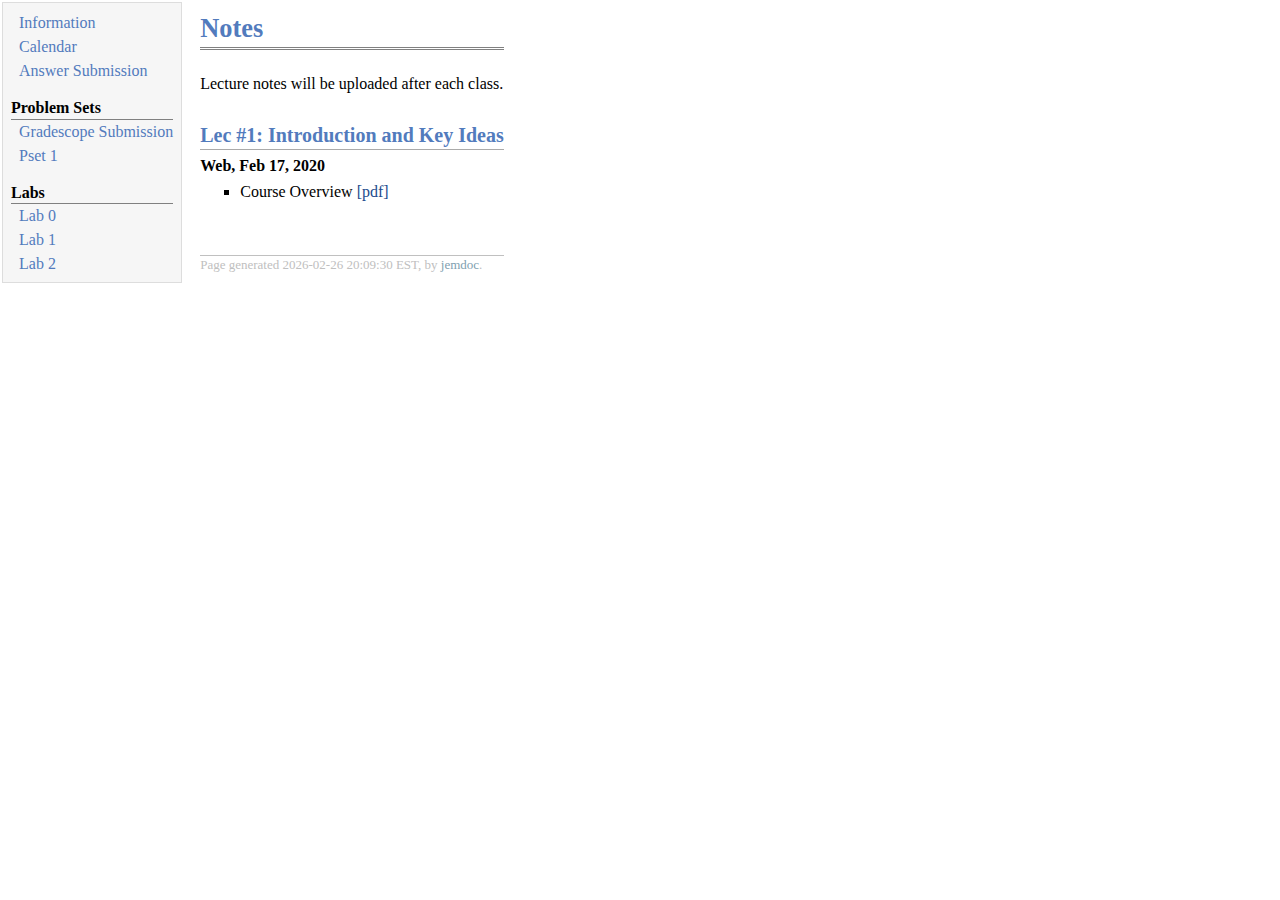
<file: notes.html>
<!DOCTYPE html PUBLIC "-//W3C//DTD XHTML 1.1//EN"
  "http://www.w3.org/TR/xhtml11/DTD/xhtml11.dtd">
<html xmlns="http://www.w3.org/1999/xhtml" xml:lang="en">
<head>
<meta name="generator" content="jemdoc, see http://jemdoc.jaboc.net/" />
<meta http-equiv="Content-Type" content="text/html;charset=utf-8" />
<link rel="stylesheet" href="jemdoc.css" type="text/css" />
<title>Notes</title>
</head>
<body>
<table summary="Table for page layout." id="tlayout">
<tr valign="top">
<td id="layout-menu">
<div class="menu-item"><a href="index.html">Information</a></div>
<div class="menu-item"><a href="calendar.html">Calendar</a></div>
<div class="menu-item"><a href="answers.html">Answer&nbsp;Submission</a></div>
<div class="menu-category">Problem Sets</div>
<div class="menu-item"><a href="https://www.gradescope.com/courses/1248810">Gradescope&nbsp;Submission</a></div>
<div class="menu-item"><a href="psets/6_1829_PSet_1___2026_noIMU.pdf">Pset&nbsp;1</a></div>
<div class="menu-category">Labs</div>
<div class="menu-item"><a href="labs/lab0.html">Lab&nbsp;0</a></div>
<div class="menu-item"><a href="labs/lab1.html">Lab&nbsp;1</a></div>
<div class="menu-item"><a href="labs/lab2.html">Lab&nbsp;2</a></div>
</td>
<td id="layout-content">
<div id="toptitle">
<h1>Notes</h1>
</div>
<p>Lecture notes will be uploaded after each class.</p>
<h2>Lec #1: Introduction and Key Ideas</h2>
<p><b>Web, Feb 17, 2020</b></p>
<ul>
<li><p>Course Overview <a href="./materials/lec1-slides-2021.pdf">[pdf]</a></p>
</li>
</ul>
<div id="footer">
<div id="footer-text">
Page generated 2026-02-26 20:09:30 EST, by <a href="http://jemdoc.jaboc.net/">jemdoc</a>.
</div>
</div>
</td>
</tr>
</table>
</body>
</html>
</file>
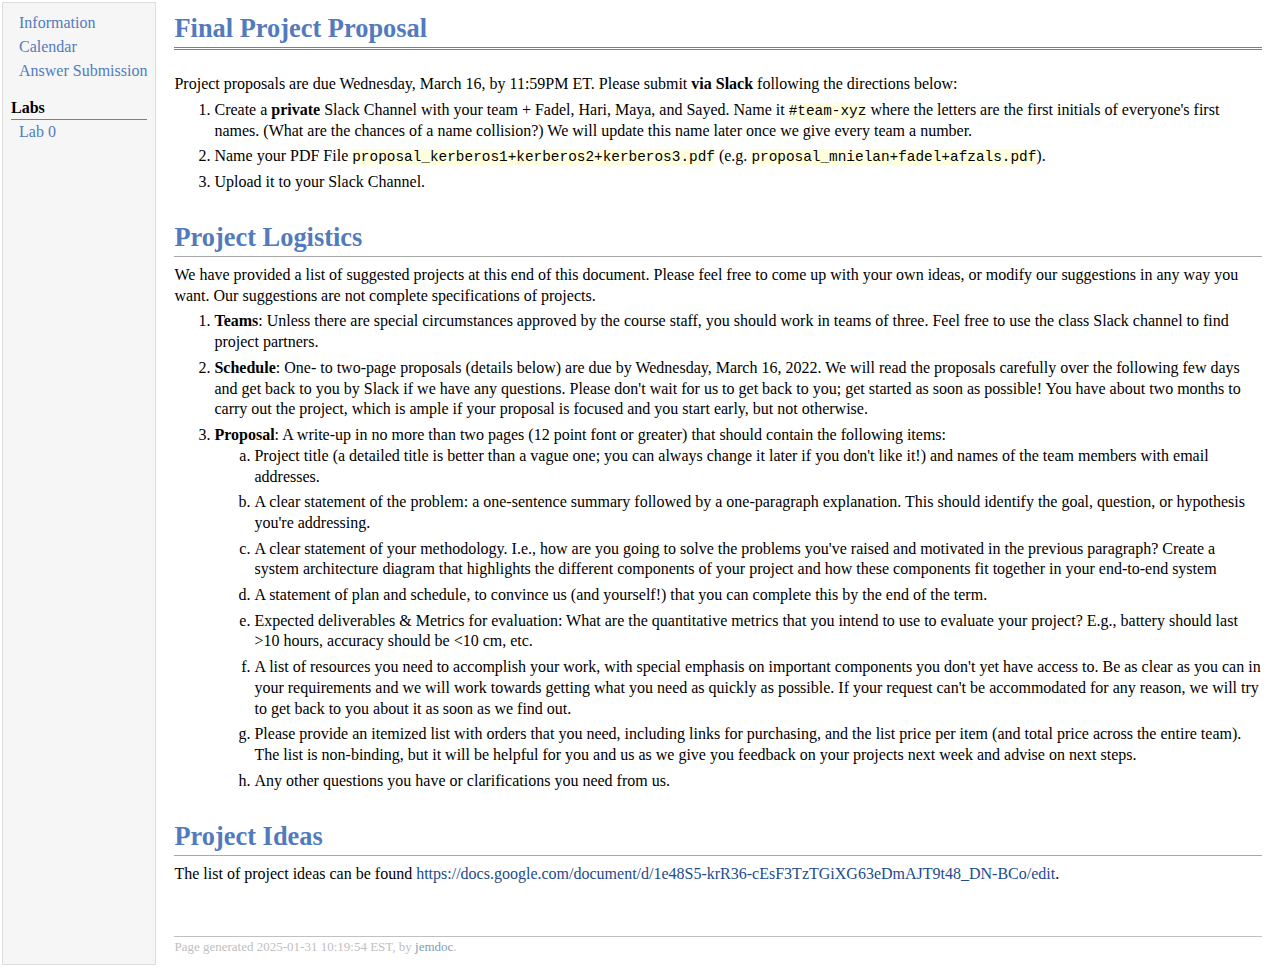
<file: projects.html>
<!DOCTYPE html PUBLIC "-//W3C//DTD XHTML 1.1//EN"
  "http://www.w3.org/TR/xhtml11/DTD/xhtml11.dtd">
<html xmlns="http://www.w3.org/1999/xhtml" xml:lang="en">
<head>
<meta name="generator" content="jemdoc, see http://jemdoc.jaboc.net/" />
<meta http-equiv="Content-Type" content="text/html;charset=utf-8" />
<link rel="stylesheet" href="jemdoc.css" type="text/css" />
<title>Final Project Proposal</title>
</head>
<body>
<table summary="Table for page layout." id="tlayout">
<tr valign="top">
<td id="layout-menu">
<div class="menu-item"><a href="index.html">Information</a></div>
<div class="menu-item"><a href="calendar.html">Calendar</a></div>
<div class="menu-item"><a href="answers.html">Answer&nbsp;Submission</a></div>
<div class="menu-category">Labs</div>
<div class="menu-item"><a href="labs/lab0.html">Lab&nbsp;0</a></div>
</td>
<td id="layout-content">
<div id="toptitle">
<h1>Final Project Proposal</h1>
</div>
<p>Project proposals are due Wednesday, March 16, by 11:59PM ET. Please submit <b>via Slack</b> following the directions below:</p>
<ol>
<li><p>Create a <b>private</b> Slack Channel with your team + Fadel, Hari, Maya, and Sayed.
Name it <tt>#team-xyz</tt> where the letters are the first initials of everyone's first names. (What are the chances of a name collision?)
We will update this name later once we give every team a number.</p>
</li>
<li><p>Name your PDF File <tt>proposal_kerberos1+kerberos2+kerberos3.pdf</tt> (e.g. <tt>proposal_mnielan+fadel+afzals.pdf</tt>).</p>
</li>
<li><p>Upload it to your Slack Channel.</p>
</li>
</ol>
<h1>Project Logistics</h1>
<p>We have provided a list of suggested projects at this end of this document. Please
feel free to come up with your own ideas, or modify our suggestions in any way you
want. Our suggestions are not complete specifications of projects.</p>
<ol>
<li><p><b>Teams</b>: Unless there are special circumstances approved by the course staff, you
should work in teams of three. Feel free to use the class Slack channel to find
project partners.</p>
</li>
<li><p><b>Schedule</b>: One- to two-page proposals (details below) are due by Wednesday,
March 16, 2022. We will read the proposals carefully over the following few days and
get back to you by Slack if we have any questions. Please don't wait for us to get
back to you; get started as soon as possible! You have about two months to carry out
the project, which is ample if your proposal is focused and you start early, but not
otherwise.</p>
</li>
<li><p><b>Proposal</b>: A write-up in no more than two pages (12 point font or greater) that
should contain the following items:</p>
<ol>
<li><p>Project title (a detailed title is better than a vague one; you can always
change it later if you don't like it!) and names of the team members with email
addresses.</p>
</li>
<li><p>A clear statement of the problem: a one-sentence summary followed by a
one-paragraph explanation. This should identify the goal, question, or hypothesis
you're addressing.</p>
</li>
<li><p>A clear statement of your methodology. I.e., how are you going to solve the
problems you've raised and motivated in the previous paragraph? Create a system architecture diagram that highlights the different components of your project and how these components fit together in your end-to-end system</p>
</li>
<li><p>A statement of plan and schedule, to convince us (and yourself!) that you can
complete this by the end of the term.</p>
</li>
<li><p>Expected deliverables &amp; Metrics for evaluation: What are the quantitative
metrics that you intend to use to evaluate your project? E.g., battery should
last &gt;10 hours, accuracy should be &lt;10 cm, etc.</p>
</li>
<li><p>A list of resources you need to accomplish your work, with special emphasis on
important components you don't yet have access to. Be as clear as you can in your
requirements and we will work towards getting what you need as quickly as
possible. If your request can't be accommodated for any reason, we will try to
get back to you about it as soon as we find out.</p>
</li>
<li><p>Please provide an itemized list with orders that you need, including links for purchasing, and the list price per item (and total price across the entire team). The list is non-binding, but it will be helpful for you and us as we give you feedback on your projects next week and advise on next steps.</p>
</li>
<li><p>Any other questions you have or clarifications you need from us.</p>
</li>
</ol>

</li>
</ol>
<h1>Project Ideas</h1>
<p>The list of project ideas can be found <a href="https://docs.google.com/document/d/1e48S5-krR36-cEsF3TzTGiXG63eDmAJT9t48_DN-BCo/edit">https://docs.google.com/document/d/1e48S5-krR36-cEsF3TzTGiXG63eDmAJT9t48_DN-BCo/edit</a>.</p>
<div id="footer">
<div id="footer-text">
Page generated 2025-01-31 10:19:54 EST, by <a href="http://jemdoc.jaboc.net/">jemdoc</a>.
</div>
</div>
</td>
</tr>
</table>
</body>
</html>
</file>
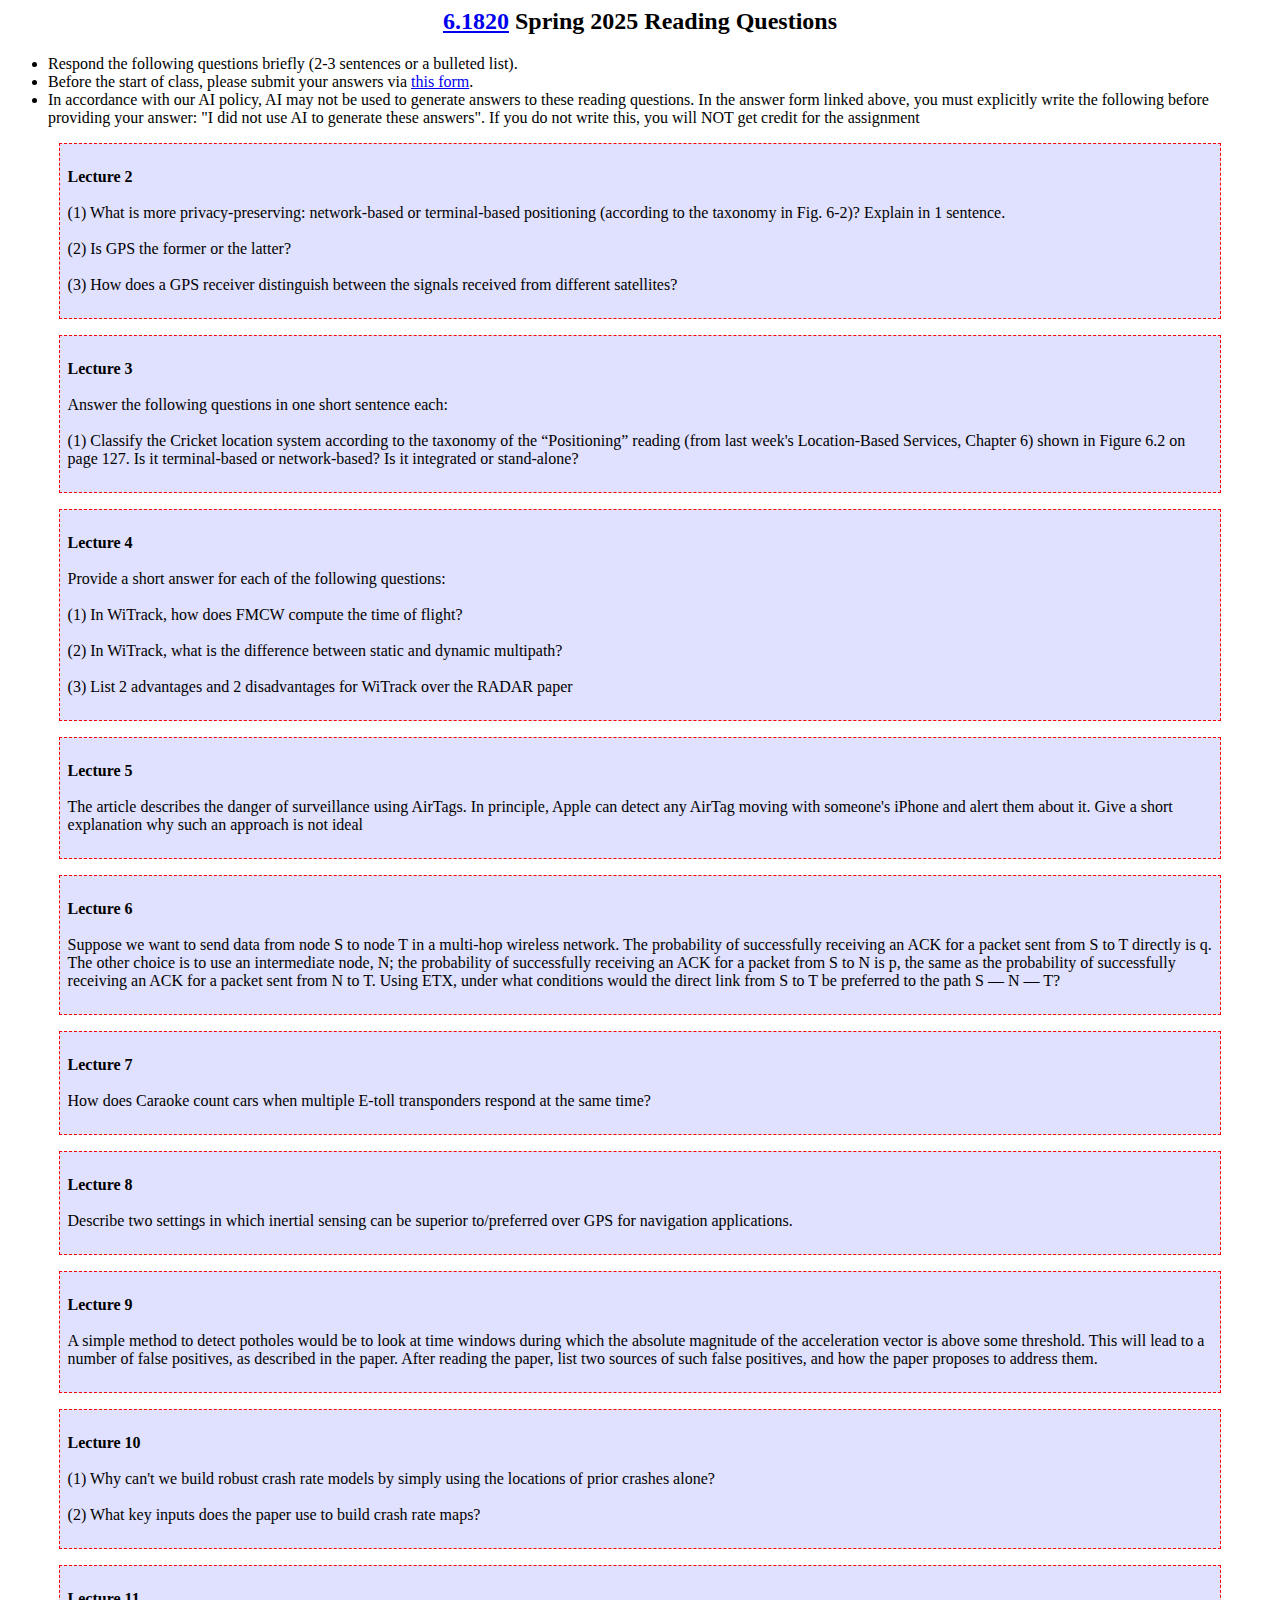
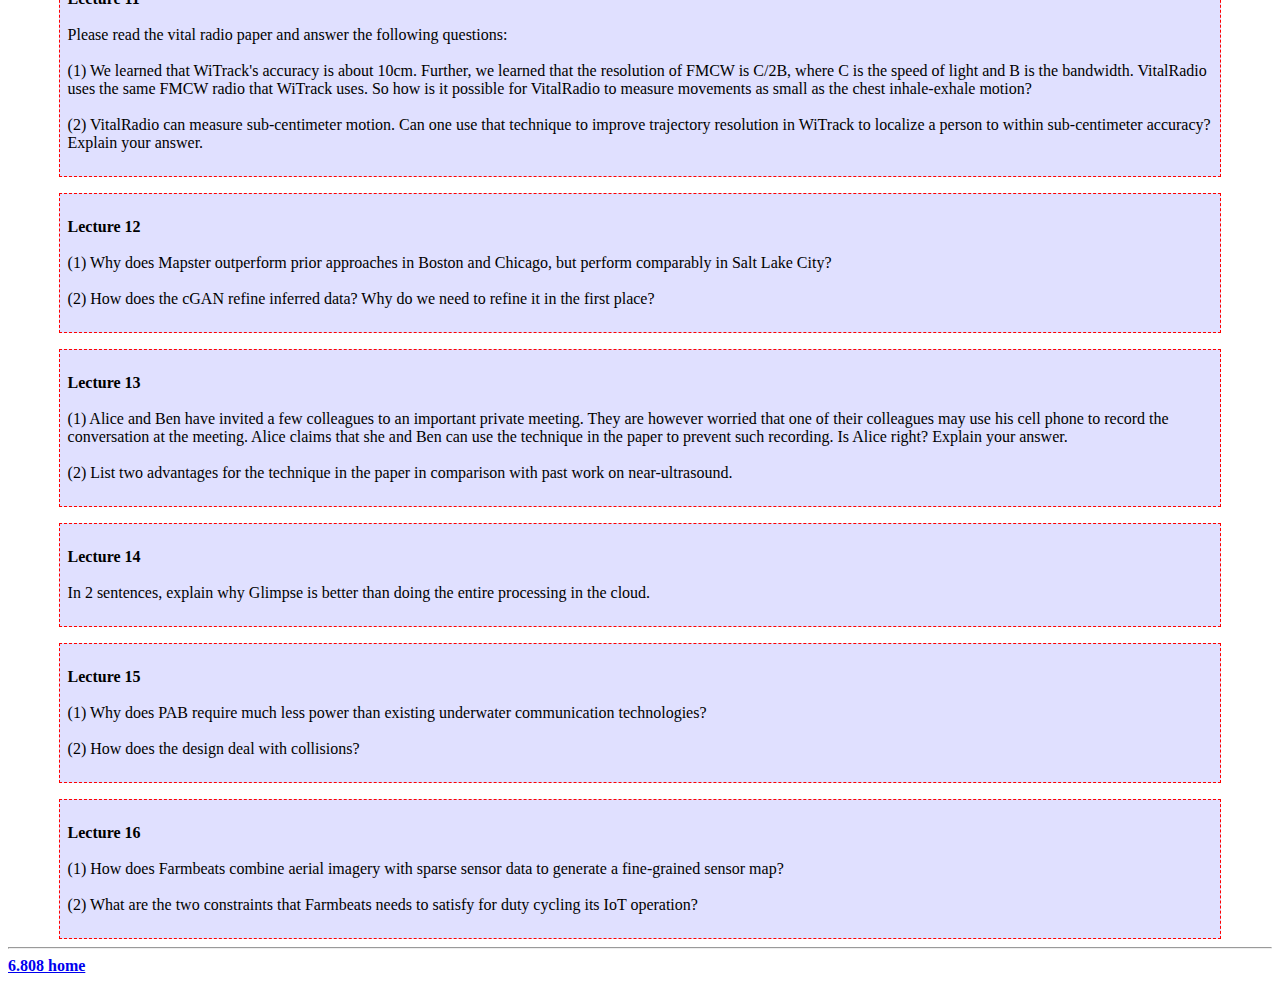
<file: questions.html>
<!DOCTYPE html PUBLIC "-//W3C//DTD HTML 4.01 Transitional//EN">
<html>

<head>
    <title>
        6.1820 Spring 2025 Reading Questions
    </title>

    <!-- To add a new question, just put in within a <div> tag, give it
some identifier (i.e., 'ID="q-XX"'), and then add it to the questions
array variable below.  To link directly to the question, just use a
link to 'questions.html?q=q-XX'.
 -->

    <script src="common.js"></script>

    <style>
        div.questionbox {
            margin: 1pc 4% 0pc 4%;
            padding: 0.5pc 0.5pc 0.5pc 0.5pc;
            background-color: #e0e0ff;
            border: 1px dashed red;
        }
    </style>

</head>

<body bgcolor="#ffffff" text="#00000" onLoad="page_onload()">

    <div align="center">
        <h2>
            <a href="index.html">6.1820</a> Spring 2025 Reading Questions
        </h2>
    </div>

    <a name="top"></a>
    <ul>
        <li>Respond the following questions briefly (2-3 sentences or a bulleted list).
        <li>Before the start of class, please submit your answers via <a href="answers.html" target="_blank">this
                form</a>.
        <li>In accordance with our AI policy, AI may not be used to generate answers to these reading questions. 
            In the answer form linked above, you must explicitly write the following before providing your answer: "I did not use AI to generate these answers". 
            If you do not write this, you will NOT get credit for the assignment</li>
    </ul>

    </p>

    <div id="questions">

        <div class="questionbox" ID="q-lec2">
            <p>
                <b>Lecture 2</b>
                <br><br>
                (1) What is more privacy-preserving: network-based or terminal-based positioning (according to the
                taxonomy in Fig. 6-2)? Explain in 1 sentence.
                <br><br>
                (2) Is GPS the former or the latter?
                <br><br>
                (3) How does a GPS receiver distinguish between the signals received from different satellites?
            </p>
        </div>

        <div class="questionbox" ID="q-lec3">
            <p>
                <b>Lecture 3</b>
                <br><br>
                Answer the following questions in one short sentence each:
                <br><br>
                (1) Classify the Cricket location system according to the taxonomy of the “Positioning” reading (from
                last week's Location-Based Services, Chapter 6) shown in Figure 6.2 on page 127. Is it terminal-based or
                network-based? Is it integrated or stand-alone?
                
            </p>
        </div>

        <div class="questionbox" ID="q-lec4">
            <p>
                <b>Lecture 4</b>
                <br><br>
                Provide a short answer for each of the following questions:
                <br><br>
                (1) In WiTrack, how does FMCW compute the time of flight?
                <br><br>
                (2) In WiTrack, what is the difference between static and dynamic multipath?
                <br><br>
                (3) List 2 advantages and 2 disadvantages for WiTrack over the RADAR paper
            </p>
        </div>

        <div class="questionbox" ID="q-lec5">
            <p>
                <b>Lecture 5</b>
                <br><br>
                The article describes the danger of surveillance using AirTags. In principle, Apple can detect any AirTag moving with someone's iPhone and alert them about it. 
                Give a short explanation why such an approach is not ideal
            </p>
        </div>

        <div class="questionbox" ID="q-lec6">
            <p>
                <b>Lecture 6</b>
                <br><br>
                Suppose we want to send data from node S to node T in a multi-hop wireless network. The probability of
                successfully receiving an ACK for a packet sent from S to T directly is q. The other choice is to use an
                intermediate node, N; the probability of successfully receiving an ACK for a packet from S to N is p,
                the same as the probability of successfully receiving an ACK for a packet sent from N to T. Using ETX,
                under what conditions would the direct link from S to T be preferred to the path S — N — T?
            </p>
        </div>

        <div class="questionbox" ID="q-lec7">
            <p>
                <b>Lecture 7</b>
                <br><br>
                How does Caraoke count cars when multiple E-toll transponders respond at the same time?
            </p>
        </div>

        <div class="questionbox" ID="q-lec8">
            <p>
                <b>Lecture 8</b>
                <br><br>
                Describe two settings in which inertial sensing can be superior to/preferred over GPS for navigation
                applications.
            </p>
        </div>

        <!-- <div class="questionbox" ID="q-lec9">
<p>
<b>Lecture 9</b>
<br><br>
Summarize in 1-2 sentences how the type of aggregation function used in the query affects the communication efficiency of TAG.
</p>
</div> -->


        <div class="questionbox" ID="q-lec9">
            <p>
                <b>Lecture 9</b>
                <br><br>
                A simple method to detect potholes would be to look at time windows during which the absolute magnitude
                of the acceleration vector is above some threshold. This will lead to a number of false positives, as
                described in the paper. After reading the paper, list two sources of such false positives, and how the
                paper proposes to address them.
            </p>
        </div>

        <div class="questionbox" ID="q-lec10">
            <p>
                <b>Lecture 10</b>
                <br><br>
                (1) Why can't we build robust crash rate models by simply using the locations of prior crashes alone?
                <br><br>
                (2) What key inputs does the paper use to build crash rate maps?
                
            
            </p>
        </div>

        <div class="questionbox" ID="q-lec11">
            <p>
                <b>Lecture 11</b>
                <br><br>
                Please read the vital radio paper and answer the following questions:
                <br><br>
                (1) We learned that WiTrack's accuracy is about 10cm. Further, we learned that the resolution of FMCW is
                C/2B, where C is the speed of light and B is the bandwidth. VitalRadio uses the same FMCW radio that
                WiTrack uses. So how is it possible for VitalRadio to measure movements as small as the chest
                inhale-exhale motion?
                <br><br>
                (2) VitalRadio can measure sub-centimeter motion. Can one use that technique to improve trajectory
                resolution in WiTrack to localize a person to within sub-centimeter accuracy? Explain your answer.
            </p>
        </div>

        <div class="questionbox" ID="q-lec12">
            <p>
                <b>Lecture 12</b>
                <br><br>
                (1) Why does Mapster outperform prior approaches in Boston and Chicago, but perform comparably in Salt
                Lake City?
                <br><br>
                (2) How does the cGAN refine inferred data? Why do we need to refine it in the first place?
            </p>
        </div>

        <div class="questionbox" ID="q-lec13">
            <p>
                <b>Lecture 13</b>
                <br><br>
                (1) Alice and Ben have invited a few colleagues to an important private meeting. They are however
                worried that one of their colleagues may use his cell phone to record the conversation at the meeting.
                Alice claims
                that she and Ben can use the technique in the paper to prevent such recording. Is Alice right? Explain
                your answer.
                <br><br>
                (2) List two advantages for the technique in the paper in comparison with past work on near-ultrasound.
            </p>
        </div>

        <div class="questionbox" ID="q-lec14">
            <p>
                <b>Lecture 14</b>
                <br><br>
                In 2 sentences, explain why Glimpse is better than doing the entire processing in the cloud.
            </p>
        </div>

        <div class="questionbox" ID="q-lec15">
            <p>
                <b>Lecture 15</b>
                <br><br>
                (1) Why does PAB require much less power than existing underwater communication technologies?
                <br><br>
                (2) How does the design deal with collisions?
            </p>
        </div>

        <div class="questionbox" ID="q-lec16">
            <p>
                <b>Lecture 16</b>
                <br><br>
                (1) How does Farmbeats combine aerial imagery with sparse sensor data to generate a fine-grained sensor
                map?
                <br><br>
                (2) What are the two constraints that Farmbeats needs to satisfy for duty cycling its IoT operation?
            </p>
        </div>
        <!--
     <div class="questionbox" ID="q-lec10">
     <p>
     <b>Lecture 10</b>
     <br><br>
     1) How does Farmbeats combine aerial imagery with sparse sensor data to generate a fine-grained sensor map?
     <br><br>
     2) What are the two constraints that Farmbeats needs to satisfy for duty cycling its IoT operation?
     </p>
     </div>

     <div class="questionbox" ID="q-lec13">
     <p>
     <b>Lecture 13</b>
     <br><br>
     Can you achieve the same accuracy of Gnome without using computer vision and by relying instead on WiFi?
     </p>
     </div>

     <div class="questionbox" ID="q-lec14">
     <p>
     <b>Lecture 14</b>
     <br><br>
     (1) Alice and Ben have invited a few colleagues to an important private meeting. They are however worried that one of their colleagues may use his cell phone to record the conversation at the meeting. Alice claims that she and Ben can use the technique in the paper to prevent such recording. Is Alice right? Explain your answer.
     <br><br>
     (2) List two advantages for the technique in the paper in comparison with past work on near-ultrasound.
     </p>
     </div>

     <div class="questionbox" ID="q-lec15">
     <p>
     <b>Lecture 15</b>
     <br><br>
     In 2 sentences, explain why Glimpse is better than doing the entire processing in the cloud.
     </p>
     </div>

     <div class="questionbox" ID="q-lec16">
     <p>
     <b>Lecture 16</b>
     <br><br>
     How does RF-Pose work with multiple people in the scene?
     </p>
     </div>
-->
        <!-- Add questions above this line -->

    </div>

    <hr>

    <b><a href="index.html">6.808 home</a></b></p>
</body>

</html>
</file>
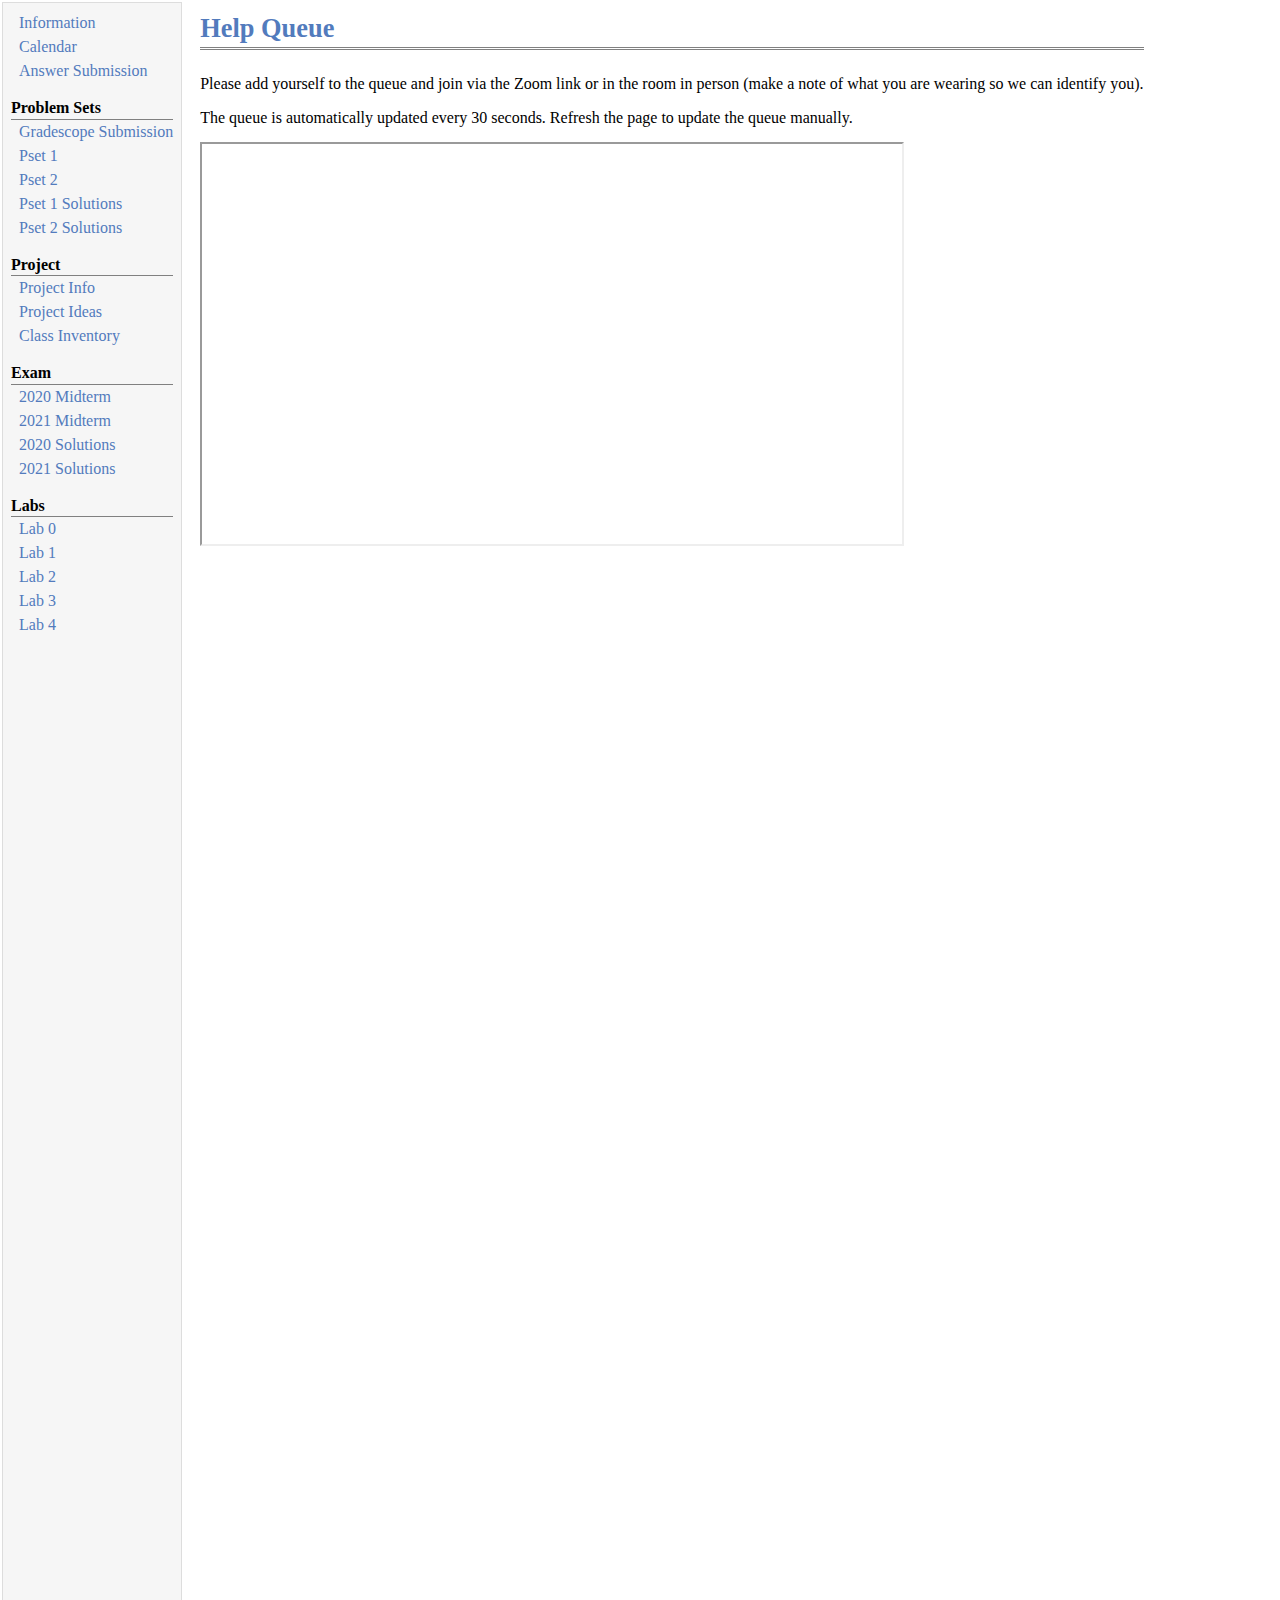
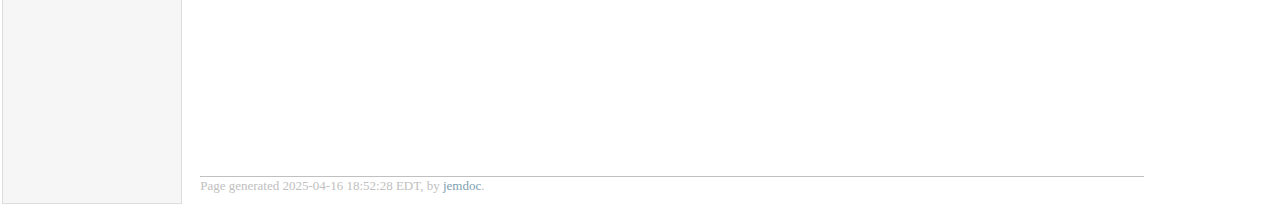
<file: queue.html>
<!DOCTYPE html PUBLIC "-//W3C//DTD XHTML 1.1//EN"
  "http://www.w3.org/TR/xhtml11/DTD/xhtml11.dtd">
<html xmlns="http://www.w3.org/1999/xhtml" xml:lang="en">
<head>
<meta name="generator" content="jemdoc, see http://jemdoc.jaboc.net/" />
<meta http-equiv="Content-Type" content="text/html;charset=utf-8" />
<link rel="stylesheet" href="jemdoc.css" type="text/css" />
<title>Help Queue</title>
</head>
<body>
<table summary="Table for page layout." id="tlayout">
<tr valign="top">
<td id="layout-menu">
<div class="menu-item"><a href="index.html">Information</a></div>
<div class="menu-item"><a href="calendar.html">Calendar</a></div>
<div class="menu-item"><a href="answers.html">Answer&nbsp;Submission</a></div>
<div class="menu-category">Problem Sets</div>
<div class="menu-item"><a href="https://www.gradescope.com/courses/973712">Gradescope&nbsp;Submission</a></div>
<div class="menu-item"><a href="psets/6_1829_PSet_1___2025.pdf">Pset&nbsp;1</a></div>
<div class="menu-item"><a href="psets/6mobile_PSet_2_2025.pdf">Pset&nbsp;2</a></div>
<div class="menu-item"><a href="psets/6_Mobile_PSet_1_Solutions___2025.pdf">Pset&nbsp;1&nbsp;Solutions</a></div>
<div class="menu-item"><a href="psets/6_1820_PSet_2_sol_2025.pdf">Pset&nbsp;2&nbsp;Solutions</a></div>
<div class="menu-category">Project</div>
<div class="menu-item"><a href="projects.html">Project&nbsp;Info</a></div>
<div class="menu-item"><a href="https://docs.google.com/document/d/1XsMXdbvS1W6ZXcn0Wc0kTnZqmF6yZHDps86qOdAB4Qg">Project&nbsp;Ideas</a></div>
<div class="menu-item"><a href="https://docs.google.com/spreadsheets/d/1H6PQjlVGfQdw_QlOdAQSSNSDmFxzZGWeMFNEV65DLoE">Class&nbsp;Inventory</a></div>
<div class="menu-category">Exam</div>
<div class="menu-item"><a href="materials/6808_2020_exam.pdf">2020&nbsp;Midterm</a></div>
<div class="menu-item"><a href="materials/6808_2021_QUIZ.pdf">2021&nbsp;Midterm</a></div>
<div class="menu-item"><a href="materials/6808_2020_exam_sol.pdf">2020&nbsp;Solutions</a></div>
<div class="menu-item"><a href="materials/6_808_2021_QUIZ_Solutions.pdf">2021&nbsp;Solutions</a></div>
<div class="menu-category">Labs</div>
<div class="menu-item"><a href="labs/lab0.html">Lab&nbsp;0</a></div>
<div class="menu-item"><a href="labs/lab1.html">Lab&nbsp;1</a></div>
<div class="menu-item"><a href="labs/lab2.html">Lab&nbsp;2</a></div>
<div class="menu-item"><a href="labs/lab3.html">Lab&nbsp;3</a></div>
<div class="menu-item"><a href="labs/lab4.html">Lab&nbsp;4</a></div>
</td>
<td id="layout-content">
<div id="toptitle">
<h1>Help Queue</h1>
</div>
<p>Please add yourself to the queue and join via the
Zoom link or in the room in person (make a note of what you are wearing so we can identify you).</p>
<p>The queue is automatically updated every 30 seconds. Refresh the page to update the
queue manually.</p>
<p><iframe id="sheet" src="https://docs.google.com/spreadsheets/d/e/2PACX-1vQW9yYwgmstuKcTsnOcE-_Ct9IhyerDCxVvQo6dqmr7SV4mUse0SLEb2A01QAGTC7obwtEW4364nJQn/pubhtml?gid=685267172&amp;single=true&amp;widget=true&amp;headers=false" width="700" height="400"></iframe></p>
<p><iframe src="https://docs.google.com/forms/d/e/1FAIpQLSfPcqzBgyNwvQL_JAi1ty-mTir1QGdCt7N9Ry7esWFbrn1QXA/viewform?embedded=true" width="640" height="1154" frameborder="0" marginheight="0" marginwidth="0">Loading…</iframe></p>
<p>
<script>
window.setInterval("reloadIFrame();", 30000);
function reloadIFrame() {
document.getElementById("sheet").src="https://docs.google.com/spreadsheets/d/e/2PACX-1vQW9yYwgmstuKcTsnOcE-_Ct9IhyerDCxVvQo6dqmr7SV4mUse0SLEb2A01QAGTC7obwtEW4364nJQn/pubhtml?gid=685267172&amp;single=true&amp;widget=true&amp;headers=false";
}
</script>
</p>
<div id="footer">
<div id="footer-text">
Page generated 2025-04-16 18:52:28 EDT, by <a href="http://jemdoc.jaboc.net/">jemdoc</a>.
</div>
</div>
</td>
</tr>
</table>
</body>
</html>
</file>
<file: jemdoc.css>
/* Default css file for jemdoc. */

table#tlayout {
    border: none;
    border-collapse: separate;
    background: white;
}

body {
	background: white;
	font-family: Georgia, serif;
	padding-bottom: 8px;
	margin: 0;
}

#layout-menu {
	background: #f6f6f6;
	border: 1px solid #dddddd;
	padding-top: 0.5em;
	padding-left: 8px;
	padding-right: 8px;
	font-size: 1.0em;
	width: auto;
	white-space: nowrap;
    text-align: left;
    vertical-align: top;
}

#layout-menu td {
	background: #f4f4f4;
    vertical-align: top;
}

#layout-content {
	padding-top: 0.0em;
	padding-left: 1.0em;
	padding-right: 1.0em;
    border: none;
    background: white;
    text-align: left;
    vertical-align: top;
}

#layout-menu a {
	line-height: 1.5em;
	margin-left: 0.5em;
}

tt {
    background: #ffffdd;
}

pre, tt {
	font-size: 90%;
	font-family: monaco, monospace;
}

a, a > tt {
	color: #224b8d;
	text-decoration: none;
}

a:hover {
	border-bottom: 1px gray dotted;
}

#layout-menu a.current:link, #layout-menu a.current:visited {
	color: #022b6d;
	border-bottom: 1px gray solid;
}
#layout-menu a:link, #layout-menu a:visited, #layout-menu a:hover {
	color: #527bbd;
	text-decoration: none;
}
#layout-menu a:hover {
	text-decoration: none;
}

div.menu-category {
	border-bottom: 1px solid gray;
	margin-top: 0.8em;
	padding-top: 0.2em;
	padding-bottom: 0.1em;
	font-weight: bold;
}

div.menu-item {
	padding-left: 16px;
	text-indent: -16px;
}

div#toptitle {
	padding-bottom: 0.2em;
	margin-bottom: 1.5em;
	border-bottom: 3px double gray;
}

/* Reduce space if we begin the page with a title. */
div#toptitle + h2, div#toptitle + h3 {
	margin-top: -0.7em;
}

div#subtitle {
	margin-top: 0.0em;
	margin-bottom: 0.0em;
	padding-top: 0em;
	padding-bottom: 0.1em;
}

em {
	font-style: italic;
}

strong {
	font-weight: bold;
}


h1, h2, h3 {
	color: #527bbd;
	margin-top: 0.7em;
	margin-bottom: 0.3em;
	padding-bottom: 0.2em;
	line-height: 1.0;
	padding-top: 0.5em;
	border-bottom: 1px solid #aaaaaa;
}

h1 {
	font-size: 165%;
}

h2 {
	padding-top: 0.8em;
	font-size: 125%;
}

h2 + h3 {
    padding-top: 0.2em;
}

h3 {
	font-size: 110%;
	border-bottom: none;
}

p {
	margin-top: 0.0em;
	margin-bottom: 0.8em;
	padding: 0;
	line-height: 1.3;
}

pre {
	padding: 0;
	margin: 0;
}

div#footer {
	font-size: small;
	border-top: 1px solid #c0c0c0;
	padding-top: 0.1em;
	margin-top: 4.0em;
	color: #c0c0c0;
}

div#footer a {
	color: #80a0b0;
}

div#footer-text {
	float: left;
	padding-bottom: 8px;
}

ul, ol, dl {
	margin-top: 0.2em;
	padding-top: 0;
	margin-bottom: 0.8em;
}

dt {
	margin-top: 0.5em;
	margin-bottom: 0;
}

dl {
	margin-left: 20px;
}

dd {
	color: #222222;
}

dd > *:first-child {
	margin-top: 0;
}

ul {
	list-style-position: outside;
	list-style-type: square;
}

p + ul, p + ol {
	margin-top: -0.5em;
}

li ul, li ol {
	margin-top: -0.3em;
}

ol {
	list-style-position: outside;
	list-style-type: decimal;
}

li p, dd p {
	margin-bottom: 0.3em;
}


ol ol {
	list-style-type: lower-alpha;
}

ol ol ol {
	list-style-type: lower-roman;
}

p + div.codeblock {
	margin-top: -0.6em;
}

div.codeblock, div.infoblock {
	margin-right: 0%;
	margin-top: 1.2em;
	margin-bottom: 1.3em;
}

div.blocktitle {
	font-weight: bold;
	color: #cd7b62;
	margin-top: 1.2em;
	margin-bottom: 0.1em;
}

div.blockcontent {
	border: 1px solid silver;
	padding: 0.3em 0.5em;
}

div.infoblock > div.blockcontent {
	background: #ffffee;
}

div.blockcontent p + ul, div.blockcontent p + ol {
	margin-top: 0.4em;
}

div.infoblock p {
	margin-bottom: 0em;
}

div.infoblock li p, div.infoblock dd p {
	margin-bottom: 0.5em;
}

div.infoblock p + p {
	margin-top: 0.8em;
}

div.codeblock > div.blockcontent {
	background: #f6f6f6;
}

span.pycommand {
	color: #000070;
}

span.statement {
	color: #008800;
}
span.builtin {
	color: #000088;
}
span.special {
	color: #990000;
}
span.operator {
	color: #880000;
}
span.error {
	color: #aa0000;
}
span.comment, span.comment > *, span.string, span.string > * {
	color: #606060;
}

@media print {
	#layout-menu { display: none; }
}

#fwtitle {
	margin: 2px;
}

#fwtitle #toptitle {
	padding-left: 0.5em;
	margin-bottom: 0.5em;
}

#layout-content h1:first-child, #layout-content h2:first-child, #layout-content h3:first-child {
	margin-top: -0.7em;
}

div#toptitle h1, #layout-content div#toptitle h1 {
	margin-bottom: 0.0em;
	padding-bottom: 0.1em;
	padding-top: 0;
	margin-top: 0.5em;
	border-bottom: none;
}

img.eq {
	padding: 0;
	padding-left: 0.1em;
	padding-right: 0.1em;
	margin: 0;
}

img.eqwl {
	padding-left: 2em;
	padding-top: 0.6em;
	padding-bottom: 0.2em;
	margin: 0;
}

table {
    border: 2px solid black;
    border-collapse: collapse;
}

td {
    padding: 2px;
    padding-left: 0.5em;
    padding-right: 0.5em;
    text-align: center;
    border: 1px solid gray;
}

table + table {
    margin-top: 1em;
}

tr.heading {
    font-weight: bold;
    border-bottom: 2px solid black;
}

img {
    border: none;
}

table.imgtable, table.imgtable td {
    border: none;
    text-align: left;
}
</file>
